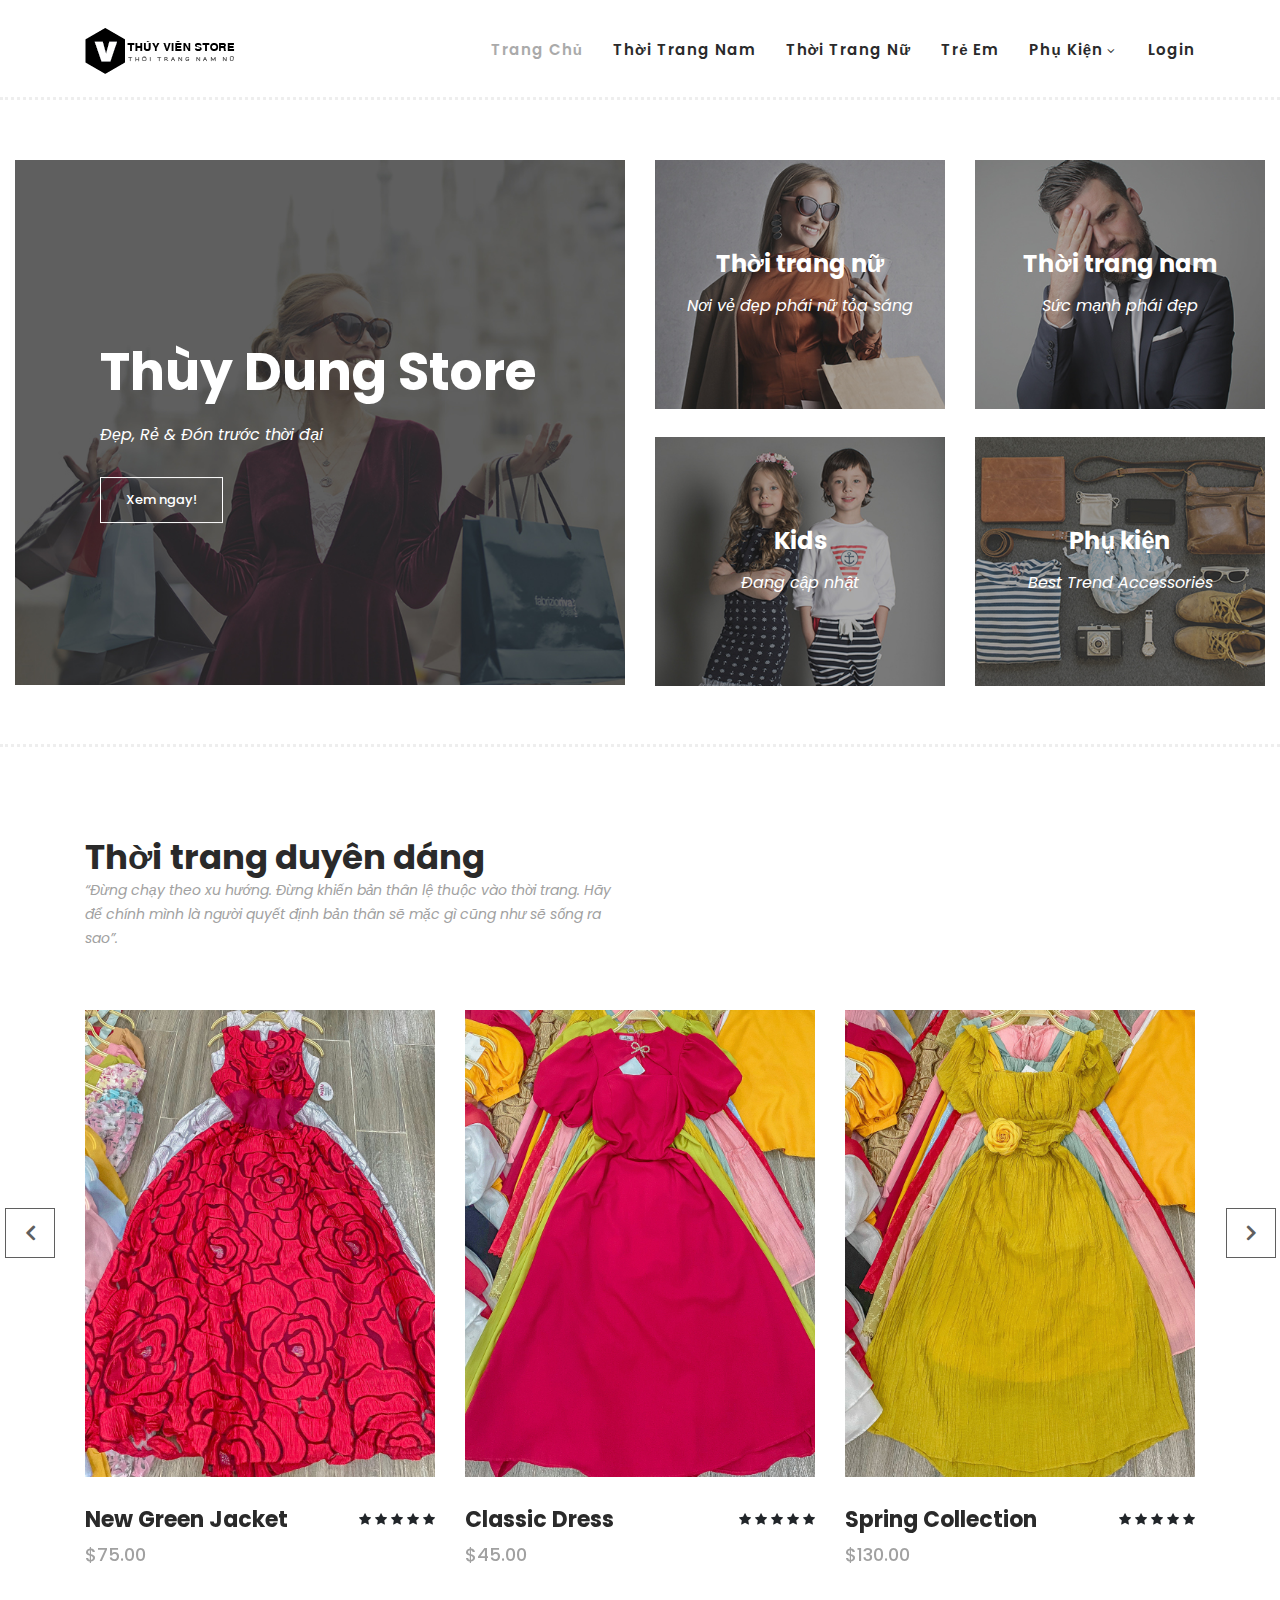
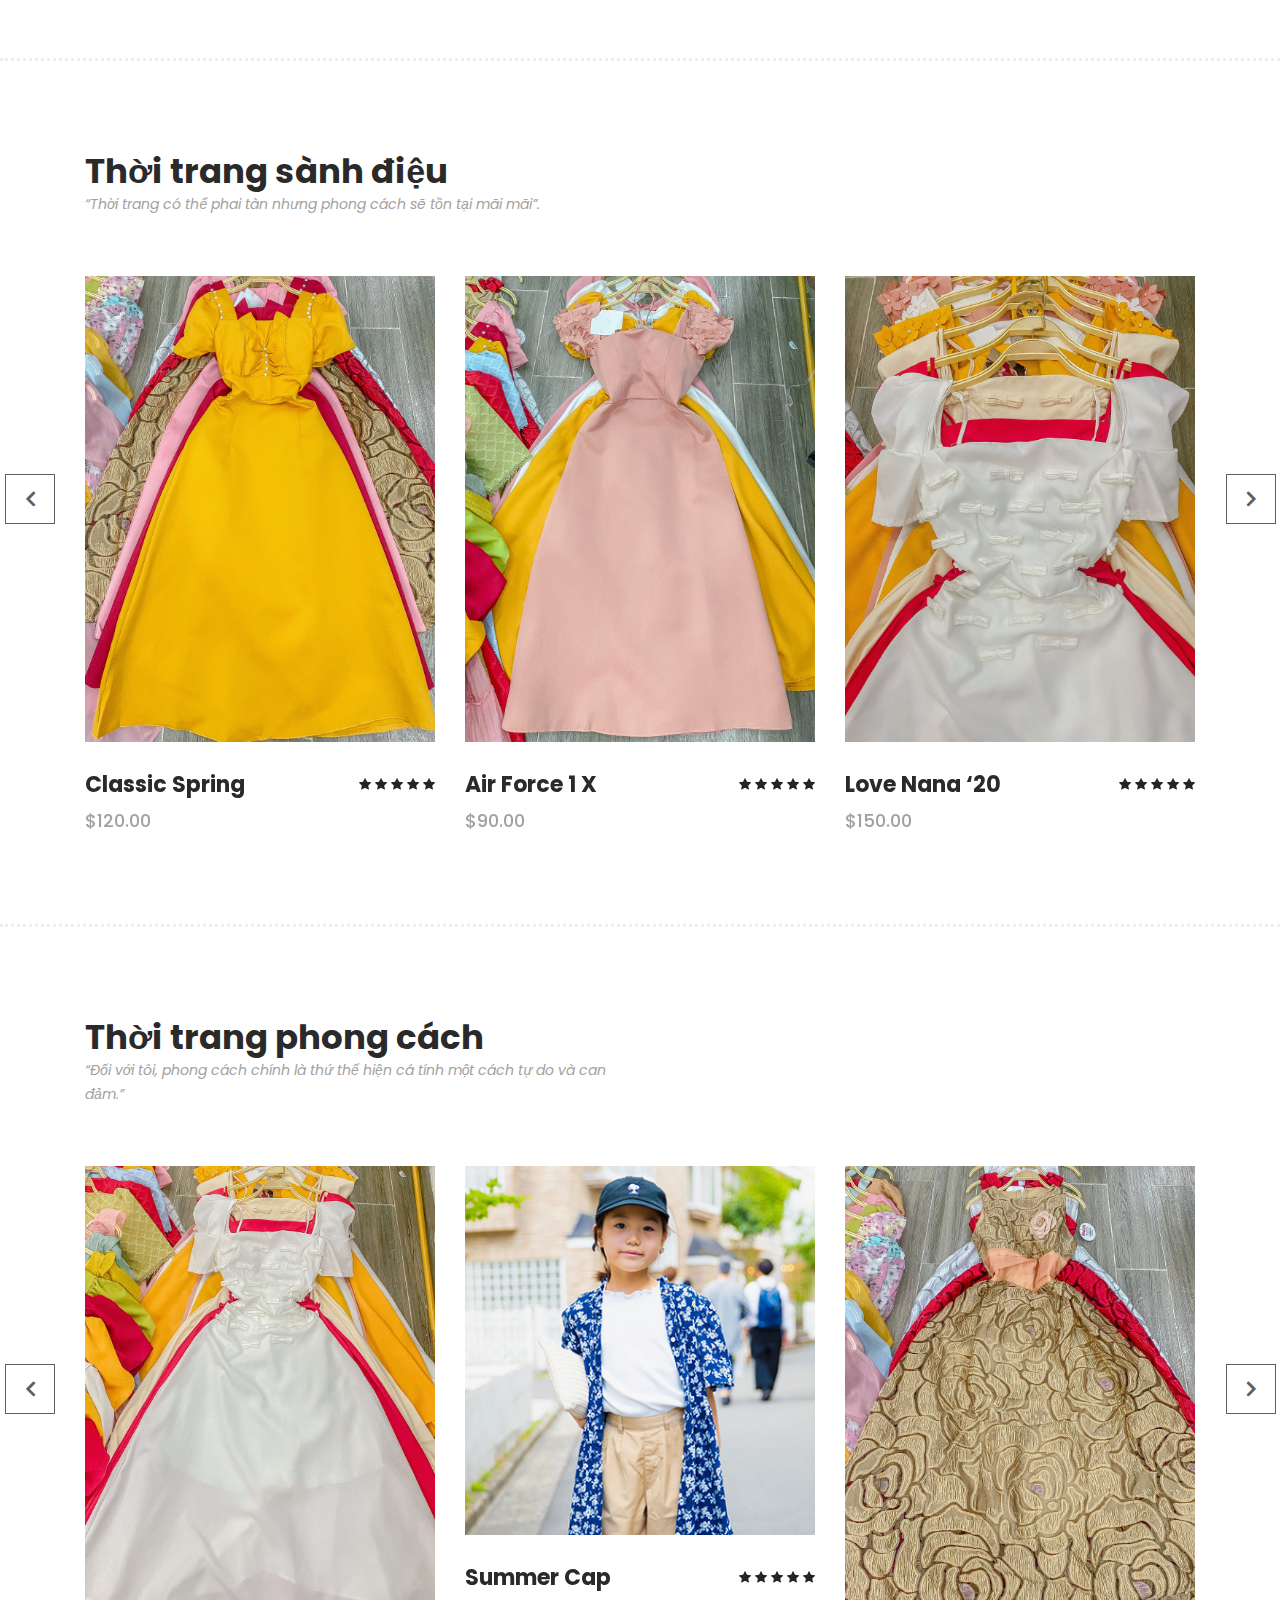
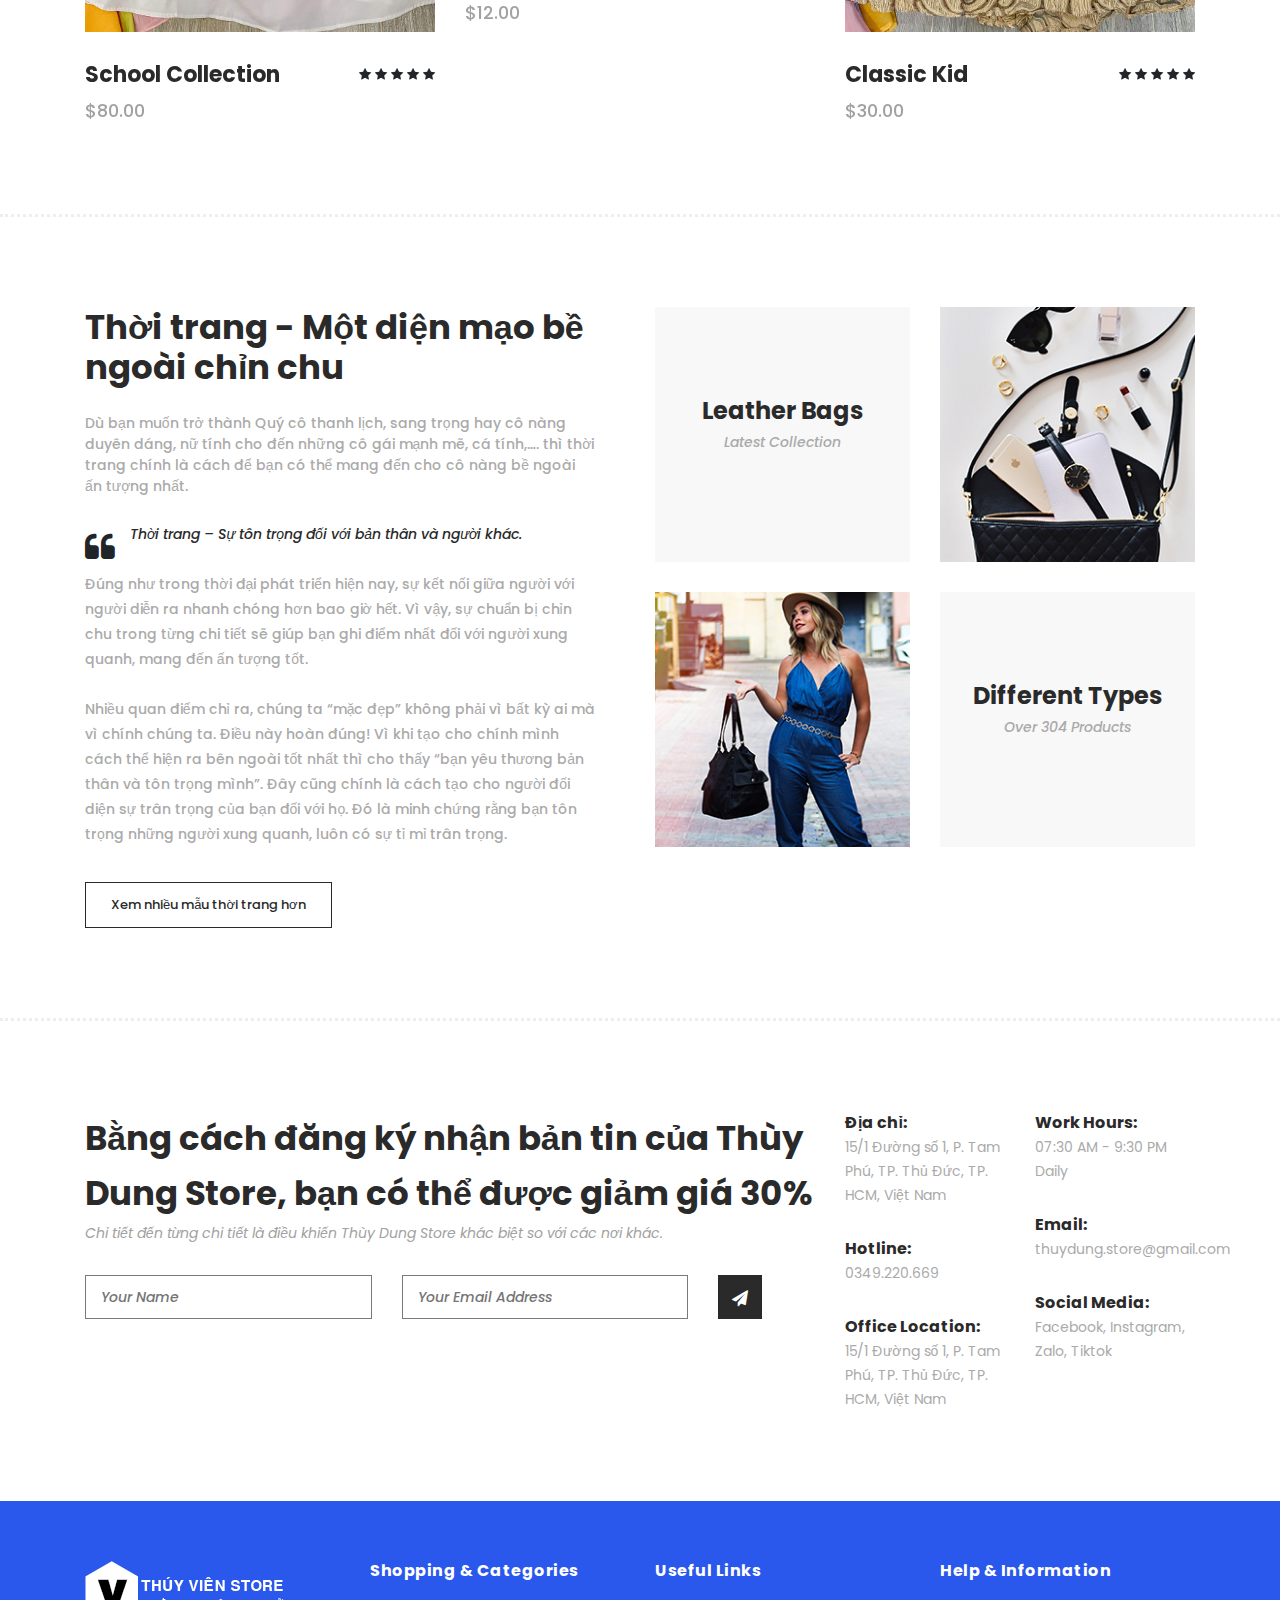
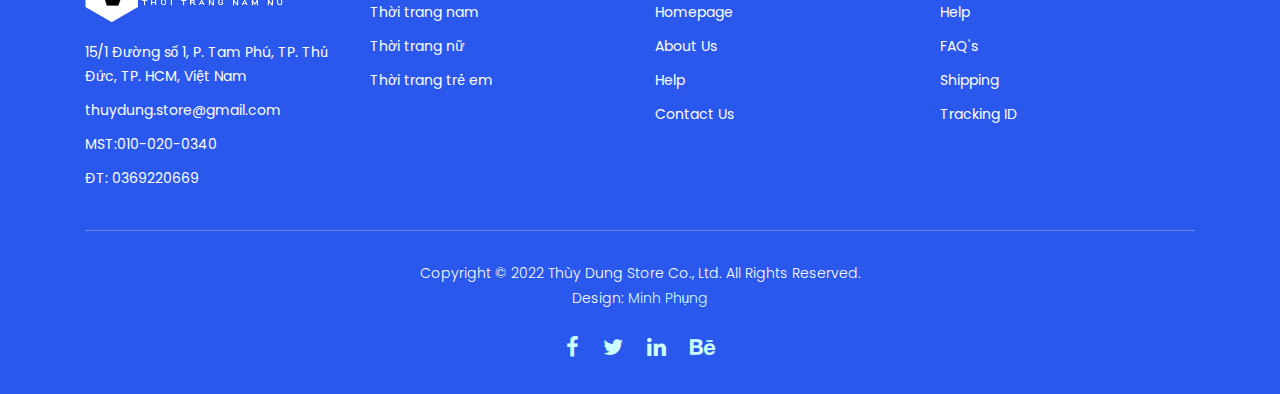
<file: index.html>
<!DOCTYPE html>
<html lang="en">

  <head>

    <meta charset="utf-8">
    <meta name="viewport" content="width=device-width, initial-scale=1, shrink-to-fit=no">
    <meta name="description" content="">
    <meta name="author" content="">
    <link href="https://fonts.googleapis.com/css?family=Poppins:100,200,300,400,500,600,700,800,900&display=swap" rel="stylesheet">

    <title>Thùy Dung Store - Thời trang Nam Nữ</title>


    <!-- Additional CSS Files -->
    <link rel="stylesheet" type="text/css" href="assets/css/bootstrap.min.css">

    <link rel="stylesheet" type="text/css" href="assets/css/font-awesome.css">

    <link rel="stylesheet" href="assets/css/templatemo-hexashop.css">

    <link rel="stylesheet" href="assets/css/owl-carousel.css">

    <link rel="stylesheet" href="assets/css/lightbox.css">
<!--

TemplateMo 571 Hexashop


-->
    </head>
    
    <body>
    
    <!-- ***** Preloader Start ***** -->
    <div id="preloader">
        <div class="jumper">
            <div></div>
            <div></div>
            <div></div>
        </div>
    </div>  
    <!-- ***** Preloader End ***** -->
    
    
    <!-- ***** Header Area Start ***** -->
    <header class="header-area header-sticky">
        <div class="container">
            <div class="row">
                <div class="col-12">
                    <nav class="main-nav">
                        <!-- ***** Logo Start ***** -->
                        <a href="index.html" class="logo">
                            <img src="assets/images/logo.png">
                        </a>
                        <!-- ***** Logo End ***** -->
                        <!-- ***** Menu Start ***** -->
                        <ul class="nav">    
                            <li class="scroll-to-section"><a href="#top" class="active">Trang chủ</a></li>
                            <li class="scroll-to-section"><a href="#men">Thời trang nam</a></li>
                            <li class="scroll-to-section"><a href="#women">Thời trang nữ</a></li>
                            <li class="scroll-to-section"><a href="#kids">Trẻ em</a></li>
                            <li class="submenu">
                                <a href="javascript:;">Phụ kiện</a>
                                <ul>
                                    <li><a href="">Túi xách</a></li>
                                    <li><a href="">Giày - dép</a></li>
                                    <li><a href="">Nón</a></li>
                                    <li><a href="">Tóc</a></li>
                                </ul>
                            </li>
                            
                            <li class="scroll-to-section"><a href="#explore">Login</a></li>
                        </ul>        
                        <a class='menu-trigger'>
                            <span>Menu</span>
                        </a>
                        <!-- ***** Menu End ***** -->
                    </nav>
                </div>
            </div>
        </div>
    </header>
    <!-- ***** Header Area End ***** -->

    <!-- ***** Main Banner Area Start ***** -->
    <div class="main-banner" id="top">
        <div class="container-fluid">
            <div class="row">
                <div class="col-lg-6">
                    <div class="left-content">
                        <div class="thumb">
                            <div class="inner-content">
                                <h4>Thùy Dung Store</h4>
                                <span>Đẹp, Rẻ &amp; Đón trước thời đại</span>
                                <div class="main-border-button">
                                    <a href="products.html">Xem ngay!</a>
                                </div>
                            </div>
                            <img src="assets/images/left-banner-image.jpg" alt="">
                        </div>
                    </div>
                </div>
                <div class="col-lg-6">
                    <div class="right-content">
                        <div class="row">
                            <div class="col-lg-6">
                                <div class="right-first-image">
                                    <div class="thumb">
                                        <div class="inner-content">
                                            <h4>Thời trang nữ</h4>
                                            <span>Nơi vẻ đẹp phái nữ tỏa sáng</span>
                                        </div>
                                        <div class="hover-content">
                                            <div class="inner">
                                                <h4>Thời trang nữ</h4>
                                                <p>Khám phá vẻ đẹp bản thân từ phong cách thời trang của bạn</p>
                                                <div class="main-border-button">
                                                    <a href="products.html">Xem nhiều mẫu hơn</a>
                                                </div>
                                            </div>
                                        </div>
                                        <img src="assets/images/baner-right-image-01.jpg">
                                    </div>
                                </div>
                            </div>
                            <div class="col-lg-6">
                                <div class="right-first-image">
                                    <div class="thumb">
                                        <div class="inner-content">
                                            <h4>Thời trang nam</h4>
                                            <span>Sức mạnh phái đẹp</span>
                                        </div>
                                        <div class="hover-content">
                                            <div class="inner">
                                                <h4>Thời trang nam</h4>
                                                <p>Tự tin tỏa sáng với phong cách của bạn</p>
                                                <div class="main-border-button">
                                                    <a href="products.html">Xem nhiều mẫu hơn</a>
                                                </div>
                                            </div>
                                        </div>
                                        <img src="assets/images/baner-right-image-02.jpg">
                                    </div>
                                </div>
                            </div>
                            <div class="col-lg-6">
                                <div class="right-first-image">
                                    <div class="thumb">
                                        <div class="inner-content">
                                            <h4>Kids</h4>
                                            <span>Đang cập nhật</span>
                                        </div>
                                        <div class="hover-content">
                                            <div class="inner">
                                                <h4>Kids</h4>
                                                <p>Lorem ipsum dolor sit amet, conservisii ctetur adipiscing elit incid.</p>
                                                <div class="main-border-button">
                                                    <a href="products.html">Xem nhiều mẫu hơn</a>
                                                </div>
                                            </div>
                                        </div>
                                        <img src="assets/images/baner-right-image-03.jpg">
                                    </div>
                                </div>
                            </div>
                            <div class="col-lg-6">
                                <div class="right-first-image">
                                    <div class="thumb">
                                        <div class="inner-content">
                                            <h4>Phụ kiện</h4>
                                            <span>Best Trend Accessories</span>
                                        </div>
                                        <div class="hover-content">
                                            <div class="inner">
                                                <h4>Accessories</h4>
                                                <p>Lorem ipsum dolor sit amet, conservisii ctetur adipiscing elit incid.</p>
                                                <div class="main-border-button">
                                                    <a href="products.html">Xem nhiều mẫu hơn</a>
                                                </div>
                                            </div>
                                        </div>
                                        <img src="assets/images/baner-right-image-04.jpg">
                                    </div>
                                </div>
                            </div>
                        </div>
                    </div>
                </div>
            </div>
        </div>
    </div>
    <!-- ***** Main Banner Area End ***** -->


<!-- ***** Women Area Starts ***** -->
<section class="section" id="women">
    <div class="container">
        <div class="row">
            <div class="col-lg-6">
                <div class="section-heading">
                    <h2>Thời trang duyên dáng</h2>
                    <span>“Đừng chạy theo xu hướng. Đừng khiến bản thân lệ thuộc vào thời trang.
                        Hãy để chính mình là người quyết định bản thân sẽ mặc gì cũng như sẽ sống ra sao”.</span>
                </div>
            </div>
        </div>
    </div>
    <div class="container">
        <div class="row">
            <div class="col-lg-12">
                <div class="women-item-carousel">
                    <div class="owl-women-item owl-carousel">
                        <div class="item">
                            <div class="thumb">
                                <div class="hover-content">
                                    <ul>
                                        <li><a href="single-product.html"><i class="fa fa-eye"></i></a></li>
                                        <li><a href="single-product.html"><i class="fa fa-star"></i></a></li>
                                        <li><a href="single-product.html"><i class="fa fa-shopping-cart"></i></a></li>
                                    </ul>
                                </div>
                                <img src="assets/images/women-01.jpg" alt="">
                            </div>
                            <div class="down-content">
                                <h4>New Green Jacket</h4>
                                <span>$75.00</span>
                                <ul class="stars">
                                    <li><i class="fa fa-star"></i></li>
                                    <li><i class="fa fa-star"></i></li>
                                    <li><i class="fa fa-star"></i></li>
                                    <li><i class="fa fa-star"></i></li>
                                    <li><i class="fa fa-star"></i></li>
                                </ul>
                            </div>
                        </div>
                        <div class="item">
                            <div class="thumb">
                                <div class="hover-content">
                                    <ul>
                                        <li><a href="single-product.html"><i class="fa fa-eye"></i></a></li>
                                        <li><a href="single-product.html"><i class="fa fa-star"></i></a></li>
                                        <li><a href="single-product.html"><i class="fa fa-shopping-cart"></i></a></li>
                                    </ul>
                                </div>
                                <img src="assets/images/women-02.jpg" alt="">
                            </div>
                            <div class="down-content">
                                <h4>Classic Dress</h4>
                                <span>$45.00</span>
                                <ul class="stars">
                                    <li><i class="fa fa-star"></i></li>
                                    <li><i class="fa fa-star"></i></li>
                                    <li><i class="fa fa-star"></i></li>
                                    <li><i class="fa fa-star"></i></li>
                                    <li><i class="fa fa-star"></i></li>
                                </ul>
                            </div>
                        </div>
                        <div class="item">
                            <div class="thumb">
                                <div class="hover-content">
                                    <ul>
                                        <li><a href="single-product.html"><i class="fa fa-eye"></i></a></li>
                                        <li><a href="single-product.html"><i class="fa fa-star"></i></a></li>
                                        <li><a href="single-product.html"><i class="fa fa-shopping-cart"></i></a></li>
                                    </ul>
                                </div>
                                <img src="assets/images/women-03.jpg" alt="">
                            </div>
                            <div class="down-content">
                                <h4>Spring Collection</h4>
                                <span>$130.00</span>
                                <ul class="stars">
                                    <li><i class="fa fa-star"></i></li>
                                    <li><i class="fa fa-star"></i></li>
                                    <li><i class="fa fa-star"></i></li>
                                    <li><i class="fa fa-star"></i></li>
                                    <li><i class="fa fa-star"></i></li>
                                </ul>
                            </div>
                        </div>
                        <div class="item">
                            <div class="thumb">
                                <div class="hover-content">
                                    <ul>
                                        <li><a href="single-product.html"><i class="fa fa-eye"></i></a></li>
                                        <li><a href="single-product.html"><i class="fa fa-star"></i></a></li>
                                        <li><a href="single-product.html"><i class="fa fa-shopping-cart"></i></a></li>
                                    </ul>
                                </div>
                                <img src="assets/images/women-07.jpg" alt="">
                            </div>
                            <div class="down-content">
                                <h4>Classic Spring</h4>
                                <span>$120.00</span>
                                <ul class="stars">
                                    <li><i class="fa fa-star"></i></li>
                                    <li><i class="fa fa-star"></i></li>
                                    <li><i class="fa fa-star"></i></li>
                                    <li><i class="fa fa-star"></i></li>
                                    <li><i class="fa fa-star"></i></li>
                                </ul>
                            </div>
                        </div>
                    </div>
                </div>
            </div>
        </div>
    </div>
</section>
<!-- ***** Women Area Ends ***** -->

<!-- ***** Men Area Starts ***** -->
    <section class="section" id="men">
        <div class="container">
            <div class="row">
                <div class="col-lg-6">
                    <div class="section-heading">
                        <h2>Thời trang sành điệu</h2>
                        <span>“Thời trang có thể phai tàn nhưng phong cách sẽ tồn tại mãi mãi”.</span>
                    </div>
                </div>
            </div>
        </div>
        <div class="container">
            <div class="row">
                <div class="col-lg-12">
                    <div class="men-item-carousel">
                        <div class="owl-men-item owl-carousel">
                            <div class="item">
                                <div class="thumb">
                                    <div class="hover-content">
                                        <ul>
                                            <li><a href="single-product.html"><i class="fa fa-eye"></i></a></li>
                                            <li><a href="single-product.html"><i class="fa fa-star"></i></a></li>
                                            <li><a href="single-product.html"><i class="fa fa-shopping-cart"></i></a></li>
                                        </ul>
                                    </div>
                                    <img src="assets/images/men-01.jpg" alt="">
                                </div>
                                <div class="down-content">
                                    <h4>Classic Spring</h4>
                                    <span>$120.00</span>
                                    <ul class="stars">
                                        <li><i class="fa fa-star"></i></li>
                                        <li><i class="fa fa-star"></i></li>
                                        <li><i class="fa fa-star"></i></li>
                                        <li><i class="fa fa-star"></i></li>
                                        <li><i class="fa fa-star"></i></li>
                                    </ul>
                                </div>
                            </div>
                            <div class="item">
                                <div class="thumb">
                                    <div class="hover-content">
                                        <ul>
                                            <li><a href="single-product.html"><i class="fa fa-eye"></i></a></li>
                                            <li><a href="single-product.html"><i class="fa fa-star"></i></a></li>
                                            <li><a href="single-product.html"><i class="fa fa-shopping-cart"></i></a></li>
                                        </ul>
                                    </div>
                                    <img src="assets/images/men-02.jpg" alt="">
                                </div>
                                <div class="down-content">
                                    <h4>Air Force 1 X</h4>
                                    <span>$90.00</span>
                                    <ul class="stars">
                                        <li><i class="fa fa-star"></i></li>
                                        <li><i class="fa fa-star"></i></li>
                                        <li><i class="fa fa-star"></i></li>
                                        <li><i class="fa fa-star"></i></li>
                                        <li><i class="fa fa-star"></i></li>
                                    </ul>
                                </div>
                            </div>
                            <div class="item">
                                <div class="thumb">
                                    <div class="hover-content">
                                        <ul>
                                            <li><a href="single-product.html"><i class="fa fa-eye"></i></a></li>
                                            <li><a href="single-product.html"><i class="fa fa-star"></i></a></li>
                                            <li><a href="single-product.html"><i class="fa fa-shopping-cart"></i></a></li>
                                        </ul>
                                    </div>
                                    <img src="assets/images/men-03.jpg" alt="">
                                </div>
                                <div class="down-content">
                                    <h4>Love Nana ‘20</h4>
                                    <span>$150.00</span>
                                    <ul class="stars">
                                        <li><i class="fa fa-star"></i></li>
                                        <li><i class="fa fa-star"></i></li>
                                        <li><i class="fa fa-star"></i></li>
                                        <li><i class="fa fa-star"></i></li>
                                        <li><i class="fa fa-star"></i></li>
                                    </ul>
                                </div>
                            </div>
                            <div class="item">
                                <div class="thumb">
                                    <div class="hover-content">
                                        <ul>
                                            <li><a href="single-product.html"><i class="fa fa-eye"></i></a></li>
                                            <li><a href="single-product.html"><i class="fa fa-star"></i></a></li>
                                            <li><a href="single-product.html"><i class="fa fa-shopping-cart"></i></a></li>
                                        </ul>
                                    </div>
                                    <img src="assets/images/men-01.jpg" alt="">
                                </div>
                                <div class="down-content">
                                    <h4>Classic Spring</h4>
                                    <span>$120.00</span>
                                    <ul class="stars">
                                        <li><i class="fa fa-star"></i></li>
                                        <li><i class="fa fa-star"></i></li>
                                        <li><i class="fa fa-star"></i></li>
                                        <li><i class="fa fa-star"></i></li>
                                        <li><i class="fa fa-star"></i></li>
                                    </ul>
                                </div>
                            </div>
                        </div>
                    </div>
                </div>
            </div>
        </div>
    </section>
    <!-- ***** Men Area Ends ***** -->

    

    <!-- ***** Kids Area Starts ***** -->
    <section class="section" id="kids">
        <div class="container">
            <div class="row">
                <div class="col-lg-6">
                    <div class="section-heading">
                        <h2>Thời trang phong cách</h2>
                        <span>“Đối với tôi, phong cách chính là thứ thể hiện cá tính một cách tự do và can đảm.”</span>
                    </div>
                </div>
            </div>
        </div>
        <div class="container">
            <div class="row">
                <div class="col-lg-12">
                    <div class="kid-item-carousel">
                        <div class="owl-kid-item owl-carousel">
                            <div class="item">
                                <div class="thumb">
                                    <div class="hover-content">
                                        <ul>
                                            <li><a href="single-product.html"><i class="fa fa-eye"></i></a></li>
                                            <li><a href="single-product.html"><i class="fa fa-star"></i></a></li>
                                            <li><a href="single-product.html"><i class="fa fa-shopping-cart"></i></a></li>
                                        </ul>
                                    </div>
                                    <img src="assets/images/kid-01.jpg" alt="">
                                </div>
                                <div class="down-content">
                                    <h4>School Collection</h4>
                                    <span>$80.00</span>
                                    <ul class="stars">
                                        <li><i class="fa fa-star"></i></li>
                                        <li><i class="fa fa-star"></i></li>
                                        <li><i class="fa fa-star"></i></li>
                                        <li><i class="fa fa-star"></i></li>
                                        <li><i class="fa fa-star"></i></li>
                                    </ul>
                                </div>
                            </div>
                            <div class="item">
                                <div class="thumb">
                                    <div class="hover-content">
                                        <ul>
                                            <li><a href="single-product.html"><i class="fa fa-eye"></i></a></li>
                                            <li><a href="single-product.html"><i class="fa fa-star"></i></a></li>
                                            <li><a href="single-product.html"><i class="fa fa-shopping-cart"></i></a></li>
                                        </ul>
                                    </div>
                                    <img src="assets/images/kid-02.jpg" alt="">
                                </div>
                                <div class="down-content">
                                    <h4>Summer Cap</h4>
                                    <span>$12.00</span>
                                    <ul class="stars">
                                        <li><i class="fa fa-star"></i></li>
                                        <li><i class="fa fa-star"></i></li>
                                        <li><i class="fa fa-star"></i></li>
                                        <li><i class="fa fa-star"></i></li>
                                        <li><i class="fa fa-star"></i></li>
                                    </ul>
                                </div>
                            </div>
                            <div class="item">
                                <div class="thumb">
                                    <div class="hover-content">
                                        <ul>
                                            <li><a href="single-product.html"><i class="fa fa-eye"></i></a></li>
                                            <li><a href="single-product.html"><i class="fa fa-star"></i></a></li>
                                            <li><a href="single-product.html"><i class="fa fa-shopping-cart"></i></a></li>
                                        </ul>
                                    </div>
                                    <img src="assets/images/kid-03.jpg" alt="">
                                </div>
                                <div class="down-content">
                                    <h4>Classic Kid</h4>
                                    <span>$30.00</span>
                                    <ul class="stars">
                                        <li><i class="fa fa-star"></i></li>
                                        <li><i class="fa fa-star"></i></li>
                                        <li><i class="fa fa-star"></i></li>
                                        <li><i class="fa fa-star"></i></li>
                                        <li><i class="fa fa-star"></i></li>
                                    </ul>
                                </div>
                            </div>
                            <div class="item">
                                <div class="thumb">
                                    <div class="hover-content">
                                        <ul>
                                            <li><a href="single-product.html"><i class="fa fa-eye"></i></a></li>
                                            <li><a href="single-product.html"><i class="fa fa-star"></i></a></li>
                                            <li><a href="single-product.html"><i class="fa fa-shopping-cart"></i></a></li>
                                        </ul>
                                    </div>
                                    <img src="assets/images/kid-01.jpg" alt="">
                                </div>
                                <div class="down-content">
                                    <h4>Classic Spring</h4>
                                    <span>$120.00</span>
                                    <ul class="stars">
                                        <li><i class="fa fa-star"></i></li>
                                        <li><i class="fa fa-star"></i></li>
                                        <li><i class="fa fa-star"></i></li>
                                        <li><i class="fa fa-star"></i></li>
                                        <li><i class="fa fa-star"></i></li>
                                    </ul>
                                </div>
                            </div>
                        </div>
                    </div>
                </div>
            </div>
        </div>
    </section>
    <!-- ***** Kids Area Ends ***** -->

    <!-- ***** Explore Area Starts ***** -->
    <section class="section" id="explore">
        <div class="container">
            <div class="row">
                <div class="col-lg-6">
                    <div class="left-content">
                        <h2>Thời trang - Một diện mạo bề ngoài chỉn chu</h2>
                        <span>Dù bạn muốn trở thành Quý cô thanh lịch, sang trọng hay cô nàng duyên dáng, nữ tính cho đến những cô gái mạnh mẽ, cá tính,…. thì thời trang chính là cách để bạn có thể mang đến cho cô nàng bề ngoài ấn tượng nhất.</span>
                        <div class="quote">
                            <i class="fa fa-quote-left"></i><p>Thời trang – Sự tôn trọng đối với bản thân và người khác.</p>
                        </div>
                        <p>Đúng như trong thời đại phát triển hiện nay, sự kết nối giữa người với người diễn ra nhanh chóng hơn bao giờ hết. Vì vậy, sự chuẩn bị chỉn chu trong từng chi tiết sẽ giúp bạn ghi điểm nhất đối với người xung quanh, mang đến ấn tượng tốt.</p>
                        <p>Nhiều quan điểm chỉ ra, chúng ta “mặc đẹp” không phải vì bất kỳ ai mà vì chính chúng ta. Điều này hoàn đúng! Vì khi tạo cho chính mình cách thể hiện ra bên ngoài tốt nhất thì cho thấy “bạn yêu thương bản thân và tôn trọng mình”. Đây cũng chính là cách tạo cho người đối diện sự trân trọng của bạn đối với họ. Đó là minh chứng rằng bạn tôn trọng những người xung quanh, luôn có sự tỉ mỉ trân trọng.</p>
                        <div class="main-border-button">
                            <a href="products.html">Xem nhiều mẫu thời trang hơn</a>
                        </div>
                    </div>
                </div>
                <div class="col-lg-6">
                    <div class="right-content">
                        <div class="row">
                            <div class="col-lg-6">
                                <div class="leather">
                                    <h4>Leather Bags</h4>
                                    <span>Latest Collection</span>
                                </div>
                            </div>
                            <div class="col-lg-6">
                                <div class="first-image">
                                    <img src="assets/images/explore-image-01.jpg" alt="">
                                </div>
                            </div>
                            <div class="col-lg-6">
                                <div class="second-image">
                                    <img src="assets/images/explore-image-02.jpg" alt="">
                                </div>
                            </div>
                            <div class="col-lg-6">
                                <div class="types">
                                    <h4>Different Types</h4>
                                    <span>Over 304 Products</span>
                                </div>
                            </div>
                        </div>
                    </div>
                </div>
            </div>
        </div>
    </section>
    <!-- ***** Explore Area Ends ***** -->

   
    <!-- ***** Subscribe Area Starts ***** -->
    <div class="subscribe">
        <div class="container">
            <div class="row">
                <div class="col-lg-8">
                    <div class="section-heading">
                        <h2>Bằng cách đăng ký nhận bản tin của Thùy Dung Store, bạn có thể được giảm giá 30%</h2>
                        <span>Chi tiết đến từng chi tiết là điều khiến Thùy Dung Store khác biệt so với các nơi khác.</span>
                    </div>
                    <form id="subscribe" action="" method="get">
                        <div class="row">
                          <div class="col-lg-5">
                            <fieldset>
                              <input name="name" type="text" id="name" placeholder="Your Name" required="">
                            </fieldset>
                          </div>
                          <div class="col-lg-5">
                            <fieldset>
                              <input name="email" type="text" id="email" pattern="[^ @]*@[^ @]*" placeholder="Your Email Address" required="">
                            </fieldset>
                          </div>
                          <div class="col-lg-2">
                            <fieldset>
                              <button type="submit" id="form-submit" class="main-dark-button"><i class="fa fa-paper-plane"></i></button>
                            </fieldset>
                          </div>
                        </div>
                    </form>
                </div>
                <div class="col-lg-4">
                    <div class="row">
                        <div class="col-6">
                            <ul>
                                <li>Địa chỉ:<br><span>15/1 Đường số 1, P. Tam Phú, TP. Thủ Đức, TP. HCM, Việt Nam</span></li>
                                <li>Hotline:<br><span>0349.220.669</span></li>
                                <li>Office Location:<br><span>15/1 Đường số 1, P. Tam Phú, TP. Thủ Đức, TP. HCM, Việt Nam</span></li>
                            </ul>
                        </div>
                        <div class="col-6">
                            <ul>
                                <li>Work Hours:<br><span>07:30 AM - 9:30 PM Daily</span></li>
                                <li>Email:<br><span>thuydung.store@gmail.com</span></li>
                                <li>Social Media:<br><span><a href="#">Facebook</a>, <a href="#">Instagram</a>, <a href="#">Zalo</a>, <a href="#">Tiktok</a></span></li>
                            </ul>
                        </div>
                    </div>
                </div>
            </div>
        </div>
    </div>
    <!-- ***** Subscribe Area Ends ***** -->
    
    <!-- ***** Footer Start ***** -->
    <footer>
        <div class="container">
            <div class="row">
                <div class="col-lg-3">
                    <div class="first-item">
                        <div class="logo">
                            <img src="assets/images/white-logo.png" alt="hexashop ecommerce templatemo">
                        </div>
                        <ul>
                            <li><a href="#">15/1 Đường số 1, P. Tam Phú, TP. Thủ Đức, TP. HCM, Việt Nam </a></li>
                            <li><a href="#">thuydung.store@gmail.com</a></li>
                            <li><a href="#">MST:010-020-0340</a></li>
                            <li><a href="#">ĐT: 0369220669</a></li>
                        </ul>
                    </div>
                </div>
                <div class="col-lg-3">
                    <h4>Shopping &amp; Categories</h4>
                    <ul>
                        <li><a href="#">Thời trang nam</a></li>
                        <li><a href="#">Thời trang nữ</a></li>
                        <li><a href="#">Thời trang trẻ em</a></li>
                    </ul>
                </div>
                <div class="col-lg-3">
                    <h4>Useful Links</h4>
                    <ul>
                        <li><a href="#">Homepage</a></li>
                        <li><a href="#">About Us</a></li>
                        <li><a href="#">Help</a></li>
                        <li><a href="#">Contact Us</a></li>
                    </ul>
                </div>
                <div class="col-lg-3">
                    <h4>Help &amp; Information</h4>
                    <ul>
                        <li><a href="#">Help</a></li>
                        <li><a href="#">FAQ's</a></li>
                        <li><a href="#">Shipping</a></li>
                        <li><a href="#">Tracking ID</a></li>
                    </ul>
                </div>
                <div class="col-lg-12">
                    <div class="under-footer">
                        <p>Copyright © 2022 Thùy Dung Store Co., Ltd. All Rights Reserved. 
                        
                        <br>Design: <a href="https://thuydungstore.com" target="_parent" title="free css templates">Minh Phụng</a></p>
                        <ul>
                            <li><a href="#"><i class="fa fa-facebook"></i></a></li>
                            <li><a href="#"><i class="fa fa-twitter"></i></a></li>
                            <li><a href="#"><i class="fa fa-linkedin"></i></a></li>
                            <li><a href="#"><i class="fa fa-behance"></i></a></li>
                        </ul>
                    </div>
                </div>
            </div>
        </div>
    </footer>
    

    <!-- jQuery -->
    <script src="assets/js/jquery-2.1.0.min.js"></script>

    <!-- Bootstrap -->
    <script src="assets/js/popper.js"></script>
    <script src="assets/js/bootstrap.min.js"></script>

    <!-- Plugins -->
    <script src="assets/js/owl-carousel.js"></script>
    <script src="assets/js/accordions.js"></script>
    <script src="assets/js/datepicker.js"></script>
    <script src="assets/js/scrollreveal.min.js"></script>
    <script src="assets/js/waypoints.min.js"></script>
    <script src="assets/js/jquery.counterup.min.js"></script>
    <script src="assets/js/imgfix.min.js"></script> 
    <script src="assets/js/slick.js"></script> 
    <script src="assets/js/lightbox.js"></script> 
    <script src="assets/js/isotope.js"></script> 
    
    <!-- Global Init -->
    <script src="assets/js/custom.js"></script>

    <script>

        $(function() {
            var selectedClass = "";
            $("p").click(function(){
            selectedClass = $(this).attr("data-rel");
            $("#portfolio").fadeTo(50, 0.1);
                $("#portfolio div").not("."+selectedClass).fadeOut();
            setTimeout(function() {
              $("."+selectedClass).fadeIn();
              $("#portfolio").fadeTo(50, 1);
            }, 500);
                
            });
        });

    </script>

  </body>
</html>
</file>
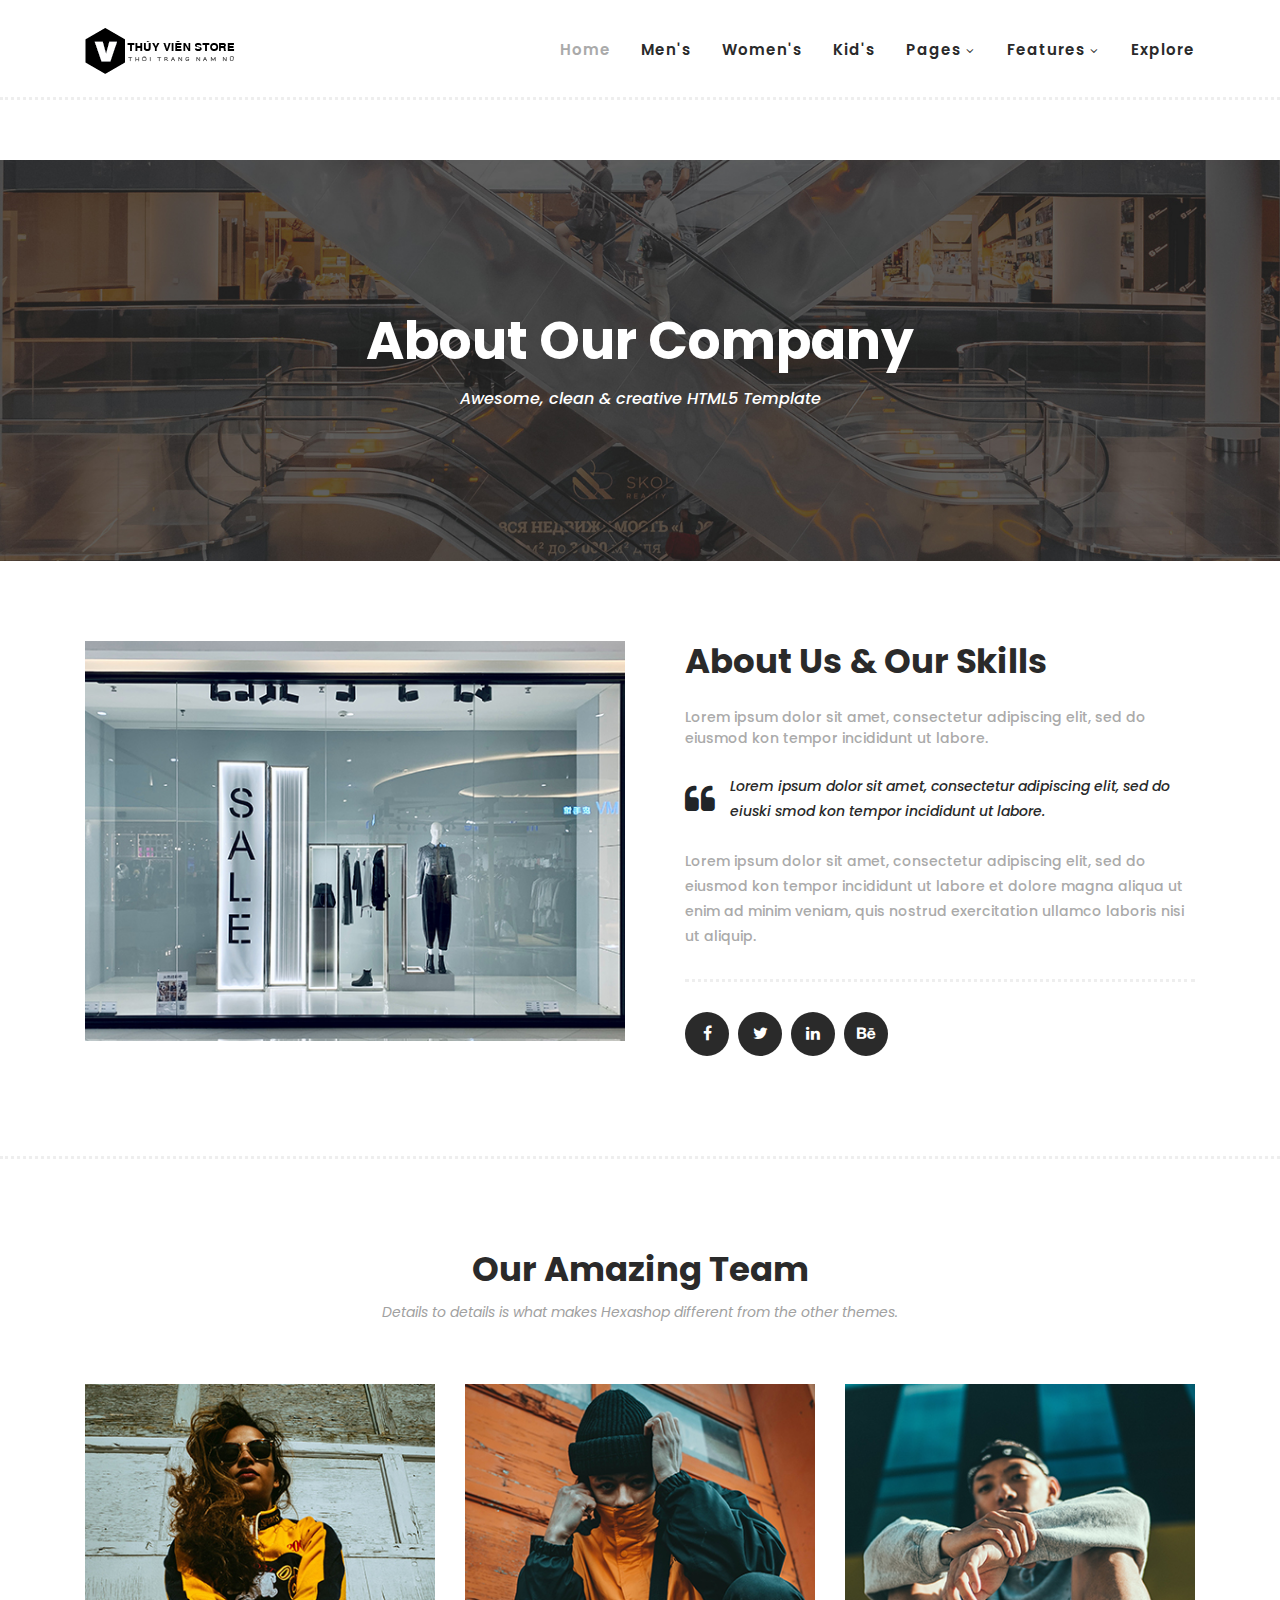
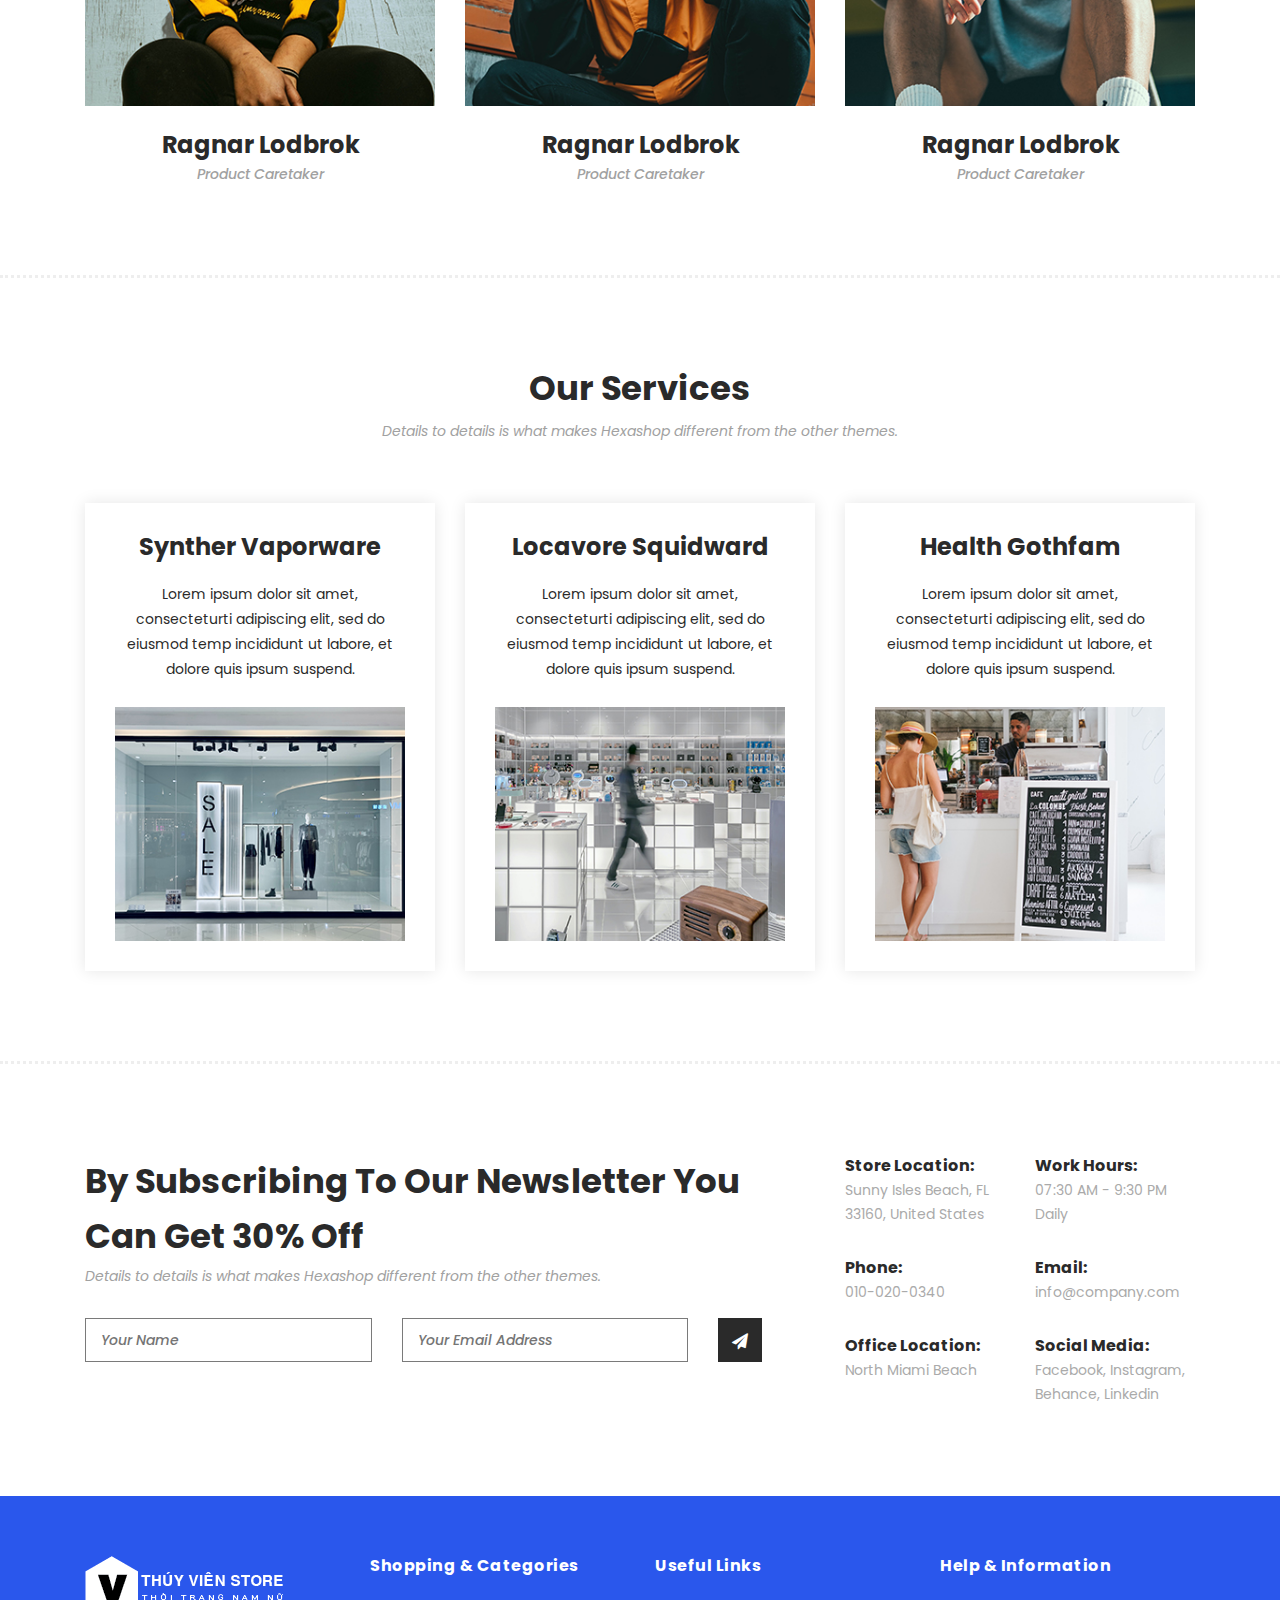
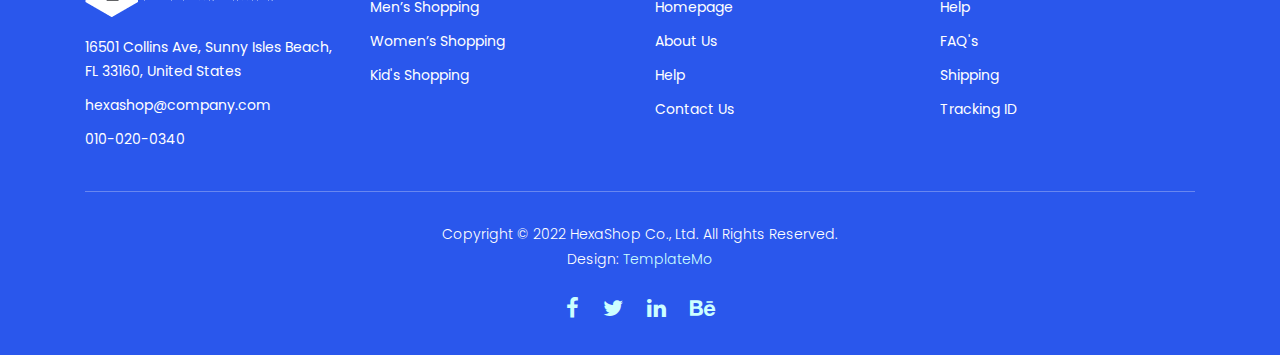
<file: about.html>
<!DOCTYPE html>
<html lang="en">

  <head>

    <meta charset="utf-8">
    <meta name="viewport" content="width=device-width, initial-scale=1, shrink-to-fit=no">
    <meta name="description" content="">
    <meta name="author" content="">
    <link href="https://fonts.googleapis.com/css?family=Poppins:100,200,300,400,500,600,700,800,900&display=swap" rel="stylesheet">

    <title>Hexashop - About Page</title>


    <!-- Additional CSS Files -->
    <link rel="stylesheet" type="text/css" href="assets/css/bootstrap.min.css">

    <link rel="stylesheet" type="text/css" href="assets/css/font-awesome.css">

    <link rel="stylesheet" href="assets/css/templatemo-hexashop.css">

    <link rel="stylesheet" href="assets/css/owl-carousel.css">

    <link rel="stylesheet" href="assets/css/lightbox.css">
<!--

TemplateMo 571 Hexashop

https://templatemo.com/tm-571-hexashop

-->
    </head>
    
    <body>
    
    <!-- ***** Preloader Start ***** -->
    <div id="preloader">
        <div class="jumper">
            <div></div>
            <div></div>
            <div></div>
        </div>
    </div>  
    <!-- ***** Preloader End ***** -->
    
    
    <!-- ***** Header Area Start ***** -->
    <header class="header-area header-sticky">
        <div class="container">
            <div class="row">
                <div class="col-12">
                    <nav class="main-nav">
                        <!-- ***** Logo Start ***** -->
                        <a href="index.html" class="logo">
                            <img src="assets/images/logo.png">
                        </a>
                        <!-- ***** Logo End ***** -->
                        <!-- ***** Menu Start ***** -->
                        <ul class="nav">
                            <li class="scroll-to-section"><a href="index.html" class="active">Home</a></li>
                            <li class="scroll-to-section"><a href="index.html">Men's</a></li>
                            <li class="scroll-to-section"><a href="index.html">Women's</a></li>
                            <li class="scroll-to-section"><a href="index.html">Kid's</a></li>
                            <li class="submenu">
                                <a href="javascript:;">Pages</a>
                                <ul>
                                    <li><a href="about.html">About Us</a></li>
                                    <li><a href="products.html">Products</a></li>
                                    <li><a href="single-product.html">Single Product</a></li>
                                    <li><a href="contact.html">Contact Us</a></li>
                                </ul>
                            </li>
                            <li class="submenu">
                                <a href="javascript:;">Features</a>
                                <ul>
                                    <li><a href="#">Features Page 1</a></li>
                                    <li><a href="#">Features Page 2</a></li>
                                    <li><a href="#">Features Page 3</a></li>
                                    <li><a rel="nofollow" href="https://templatemo.com/page/4" target="_blank">Template Page 4</a></li>
                                </ul>
                            </li>
                            <li class="scroll-to-section"><a href="index.html">Explore</a></li>
                        </ul>        
                        <a class='menu-trigger'>
                            <span>Menu</span>
                        </a>
                        <!-- ***** Menu End ***** -->
                    </nav>
                </div>
            </div>
        </div>
    </header>
    <!-- ***** Header Area End ***** -->

    <!-- ***** Main Banner Area Start ***** -->
    <div class="page-heading about-page-heading" id="top">
        <div class="container">
            <div class="row">
                <div class="col-lg-12">
                    <div class="inner-content">
                        <h2>About Our Company</h2>
                        <span>Awesome, clean &amp; creative HTML5 Template</span>
                    </div>
                </div>
            </div>
        </div>
    </div>
    <!-- ***** Main Banner Area End ***** -->

    <!-- ***** About Area Starts ***** -->
    <div class="about-us">
        <div class="container">
            <div class="row">
                <div class="col-lg-6">
                    <div class="left-image">
                        <img src="assets/images/about-left-image.jpg" alt="">
                    </div>
                </div>
                <div class="col-lg-6">
                    <div class="right-content">
                        <h4>About Us &amp; Our Skills</h4>
                        <span>Lorem ipsum dolor sit amet, consectetur adipiscing elit, sed do eiusmod kon tempor incididunt ut labore.</span>
                        <div class="quote">
                            <i class="fa fa-quote-left"></i><p>Lorem ipsum dolor sit amet, consectetur adipiscing elit, sed do eiuski smod kon tempor incididunt ut labore.</p>
                        </div>
                        <p>Lorem ipsum dolor sit amet, consectetur adipiscing elit, sed do eiusmod kon tempor incididunt ut labore et dolore magna aliqua ut enim ad minim veniam, quis nostrud exercitation ullamco laboris nisi ut aliquip.</p>
                        <ul>
                            <li><a href="#"><i class="fa fa-facebook"></i></a></li>
                            <li><a href="#"><i class="fa fa-twitter"></i></a></li>
                            <li><a href="#"><i class="fa fa-linkedin"></i></a></li>
                            <li><a href="#"><i class="fa fa-behance"></i></a></li>
                        </ul>
                    </div>
                </div>
            </div>
        </div>
    </div>
    <!-- ***** About Area Ends ***** -->

    <!-- ***** Our Team Area Starts ***** -->
    <section class="our-team">
        <div class="container">
            <div class="row">
                <div class="col-lg-12">
                    <div class="section-heading">
                        <h2>Our Amazing Team</h2>
                        <span>Details to details is what makes Hexashop different from the other themes.</span>
                    </div>
                </div>
                <div class="col-lg-4">
                    <div class="team-item">
                        <div class="thumb">
                            <div class="hover-effect">
                                <div class="inner-content">
                                    <ul>
                                        <li><a href="#"><i class="fa fa-facebook"></i></a></li>
                                        <li><a href="#"><i class="fa fa-twitter"></i></a></li>
                                        <li><a href="#"><i class="fa fa-linkedin"></i></a></li>
                                        <li><a href="#"><i class="fa fa-behance"></i></a></li>
                                    </ul>
                                </div>
                            </div>
                            <img src="assets/images/team-member-01.jpg">
                        </div>
                        <div class="down-content">
                            <h4>Ragnar Lodbrok</h4>
                            <span>Product Caretaker</span>
                        </div>
                    </div>
                </div>
                <div class="col-lg-4">
                    <div class="team-item">
                        <div class="thumb">
                            <div class="hover-effect">
                                <div class="inner-content">
                                    <ul>
                                        <li><a href="#"><i class="fa fa-facebook"></i></a></li>
                                        <li><a href="#"><i class="fa fa-twitter"></i></a></li>
                                        <li><a href="#"><i class="fa fa-linkedin"></i></a></li>
                                        <li><a href="#"><i class="fa fa-behance"></i></a></li>
                                    </ul>
                                </div>
                            </div>
                            <img src="assets/images/team-member-02.jpg">
                        </div>
                        <div class="down-content">
                            <h4>Ragnar Lodbrok</h4>
                            <span>Product Caretaker</span>
                        </div>
                    </div>
                </div>
                <div class="col-lg-4">
                    <div class="team-item">
                        <div class="thumb">
                            <div class="hover-effect">
                                <div class="inner-content">
                                    <ul>
                                        <li><a href="#"><i class="fa fa-facebook"></i></a></li>
                                        <li><a href="#"><i class="fa fa-twitter"></i></a></li>
                                        <li><a href="#"><i class="fa fa-linkedin"></i></a></li>
                                        <li><a href="#"><i class="fa fa-behance"></i></a></li>
                                    </ul>
                                </div>
                            </div>
                            <img src="assets/images/team-member-03.jpg">
                        </div>
                        <div class="down-content">
                            <h4>Ragnar Lodbrok</h4>
                            <span>Product Caretaker</span>
                        </div>
                    </div>
                </div>
            </div>
        </div>
    </section>
    <!-- ***** Our Team Area Ends ***** -->

    <!-- ***** Services Area Starts ***** -->
    <section class="our-services">
        <div class="container">
            <div class="row">
                <div class="col-lg-12">
                    <div class="section-heading">
                        <h2>Our Services</h2>
                        <span>Details to details is what makes Hexashop different from the other themes.</span>
                    </div>
                </div>
                <div class="col-lg-4">
                    <div class="service-item">
                        <h4>Synther Vaporware</h4>
                        <p>Lorem ipsum dolor sit amet, consecteturti adipiscing elit, sed do eiusmod temp incididunt ut labore, et dolore quis ipsum suspend.</p>
                        <img src="assets/images/service-01.jpg" alt="">
                    </div>
                </div>
                <div class="col-lg-4">
                    <div class="service-item">
                        <h4>Locavore Squidward</h4>
                        <p>Lorem ipsum dolor sit amet, consecteturti adipiscing elit, sed do eiusmod temp incididunt ut labore, et dolore quis ipsum suspend.</p>
                        <img src="assets/images/service-02.jpg" alt="">
                    </div>
                </div>
                <div class="col-lg-4">
                    <div class="service-item">
                        <h4>Health Gothfam</h4>
                        <p>Lorem ipsum dolor sit amet, consecteturti adipiscing elit, sed do eiusmod temp incididunt ut labore, et dolore quis ipsum suspend.</p>
                        <img src="assets/images/service-03.jpg" alt="">
                    </div>
                </div>
            </div>
        </div>
    </section>
    <!-- ***** Services Area Ends ***** -->

    <!-- ***** Subscribe Area Starts ***** -->
    <div class="subscribe">
        <div class="container">
            <div class="row">
                <div class="col-lg-8">
                    <div class="section-heading">
                        <h2>By Subscribing To Our Newsletter You Can Get 30% Off</h2>
                        <span>Details to details is what makes Hexashop different from the other themes.</span>
                    </div>
                    <form id="subscribe" action="" method="get">
                        <div class="row">
                          <div class="col-lg-5">
                            <fieldset>
                              <input name="name" type="text" id="name" placeholder="Your Name" required="">
                            </fieldset>
                          </div>
                          <div class="col-lg-5">
                            <fieldset>
                              <input name="email" type="text" id="email" pattern="[^ @]*@[^ @]*" placeholder="Your Email Address" required="">
                            </fieldset>
                          </div>
                          <div class="col-lg-2">
                            <fieldset>
                              <button type="submit" id="form-submit" class="main-dark-button"><i class="fa fa-paper-plane"></i></button>
                            </fieldset>
                          </div>
                        </div>
                    </form>
                </div>
                <div class="col-lg-4">
                    <div class="row">
                        <div class="col-6">
                            <ul>
                                <li>Store Location:<br><span>Sunny Isles Beach, FL 33160, United States</span></li>
                                <li>Phone:<br><span>010-020-0340</span></li>
                                <li>Office Location:<br><span>North Miami Beach</span></li>
                            </ul>
                        </div>
                        <div class="col-6">
                            <ul>
                                <li>Work Hours:<br><span>07:30 AM - 9:30 PM Daily</span></li>
                                <li>Email:<br><span>info@company.com</span></li>
                                <li>Social Media:<br><span><a href="#">Facebook</a>, <a href="#">Instagram</a>, <a href="#">Behance</a>, <a href="#">Linkedin</a></span></li>
                            </ul>
                        </div>
                    </div>
                </div>
            </div>
        </div>
    </div>
    <!-- ***** Subscribe Area Ends ***** -->

    <!-- ***** Footer Start ***** -->
    <footer>
        <div class="container">
            <div class="row">
                <div class="col-lg-3">
                    <div class="first-item">
                        <div class="logo">
                            <img src="assets/images/white-logo.png" alt="hexashop ecommerce templatemo">
                        </div>
                        <ul>
                            <li><a href="#">16501 Collins Ave, Sunny Isles Beach, FL 33160, United States</a></li>
                            <li><a href="#">hexashop@company.com</a></li>
                            <li><a href="#">010-020-0340</a></li>
                        </ul>
                    </div>
                </div>
                <div class="col-lg-3">
                    <h4>Shopping &amp; Categories</h4>
                    <ul>
                        <li><a href="#">Men’s Shopping</a></li>
                        <li><a href="#">Women’s Shopping</a></li>
                        <li><a href="#">Kid's Shopping</a></li>
                    </ul>
                </div>
                <div class="col-lg-3">
                    <h4>Useful Links</h4>
                    <ul>
                        <li><a href="#">Homepage</a></li>
                        <li><a href="#">About Us</a></li>
                        <li><a href="#">Help</a></li>
                        <li><a href="#">Contact Us</a></li>
                    </ul>
                </div>
                <div class="col-lg-3">
                    <h4>Help &amp; Information</h4>
                    <ul>
                        <li><a href="#">Help</a></li>
                        <li><a href="#">FAQ's</a></li>
                        <li><a href="#">Shipping</a></li>
                        <li><a href="#">Tracking ID</a></li>
                    </ul>
                </div>
                <div class="col-lg-12">
                    <div class="under-footer">
                        <p>Copyright © 2022 HexaShop Co., Ltd. All Rights Reserved. 
                        
                        <br>Design: <a href="https://templatemo.com" target="_parent" title="free css templates">TemplateMo</a></p>
                        <ul>
                            <li><a href="#"><i class="fa fa-facebook"></i></a></li>
                            <li><a href="#"><i class="fa fa-twitter"></i></a></li>
                            <li><a href="#"><i class="fa fa-linkedin"></i></a></li>
                            <li><a href="#"><i class="fa fa-behance"></i></a></li>
                        </ul>
                    </div>
                </div>
            </div>
        </div>
    </footer>
    

    <!-- jQuery -->
    <script src="assets/js/jquery-2.1.0.min.js"></script>

    <!-- Bootstrap -->
    <script src="assets/js/popper.js"></script>
    <script src="assets/js/bootstrap.min.js"></script>

    <!-- Plugins -->
    <script src="assets/js/owl-carousel.js"></script>
    <script src="assets/js/accordions.js"></script>
    <script src="assets/js/datepicker.js"></script>
    <script src="assets/js/scrollreveal.min.js"></script>
    <script src="assets/js/waypoints.min.js"></script>
    <script src="assets/js/jquery.counterup.min.js"></script>
    <script src="assets/js/imgfix.min.js"></script> 
    <script src="assets/js/slick.js"></script> 
    <script src="assets/js/lightbox.js"></script> 
    <script src="assets/js/isotope.js"></script> 
    
    <!-- Global Init -->
    <script src="assets/js/custom.js"></script>

    <script>

        $(function() {
            var selectedClass = "";
            $("p").click(function(){
            selectedClass = $(this).attr("data-rel");
            $("#portfolio").fadeTo(50, 0.1);
                $("#portfolio div").not("."+selectedClass).fadeOut();
            setTimeout(function() {
              $("."+selectedClass).fadeIn();
              $("#portfolio").fadeTo(50, 1);
            }, 500);
                
            });
        });

    </script>

  </body>

</html>
</file>
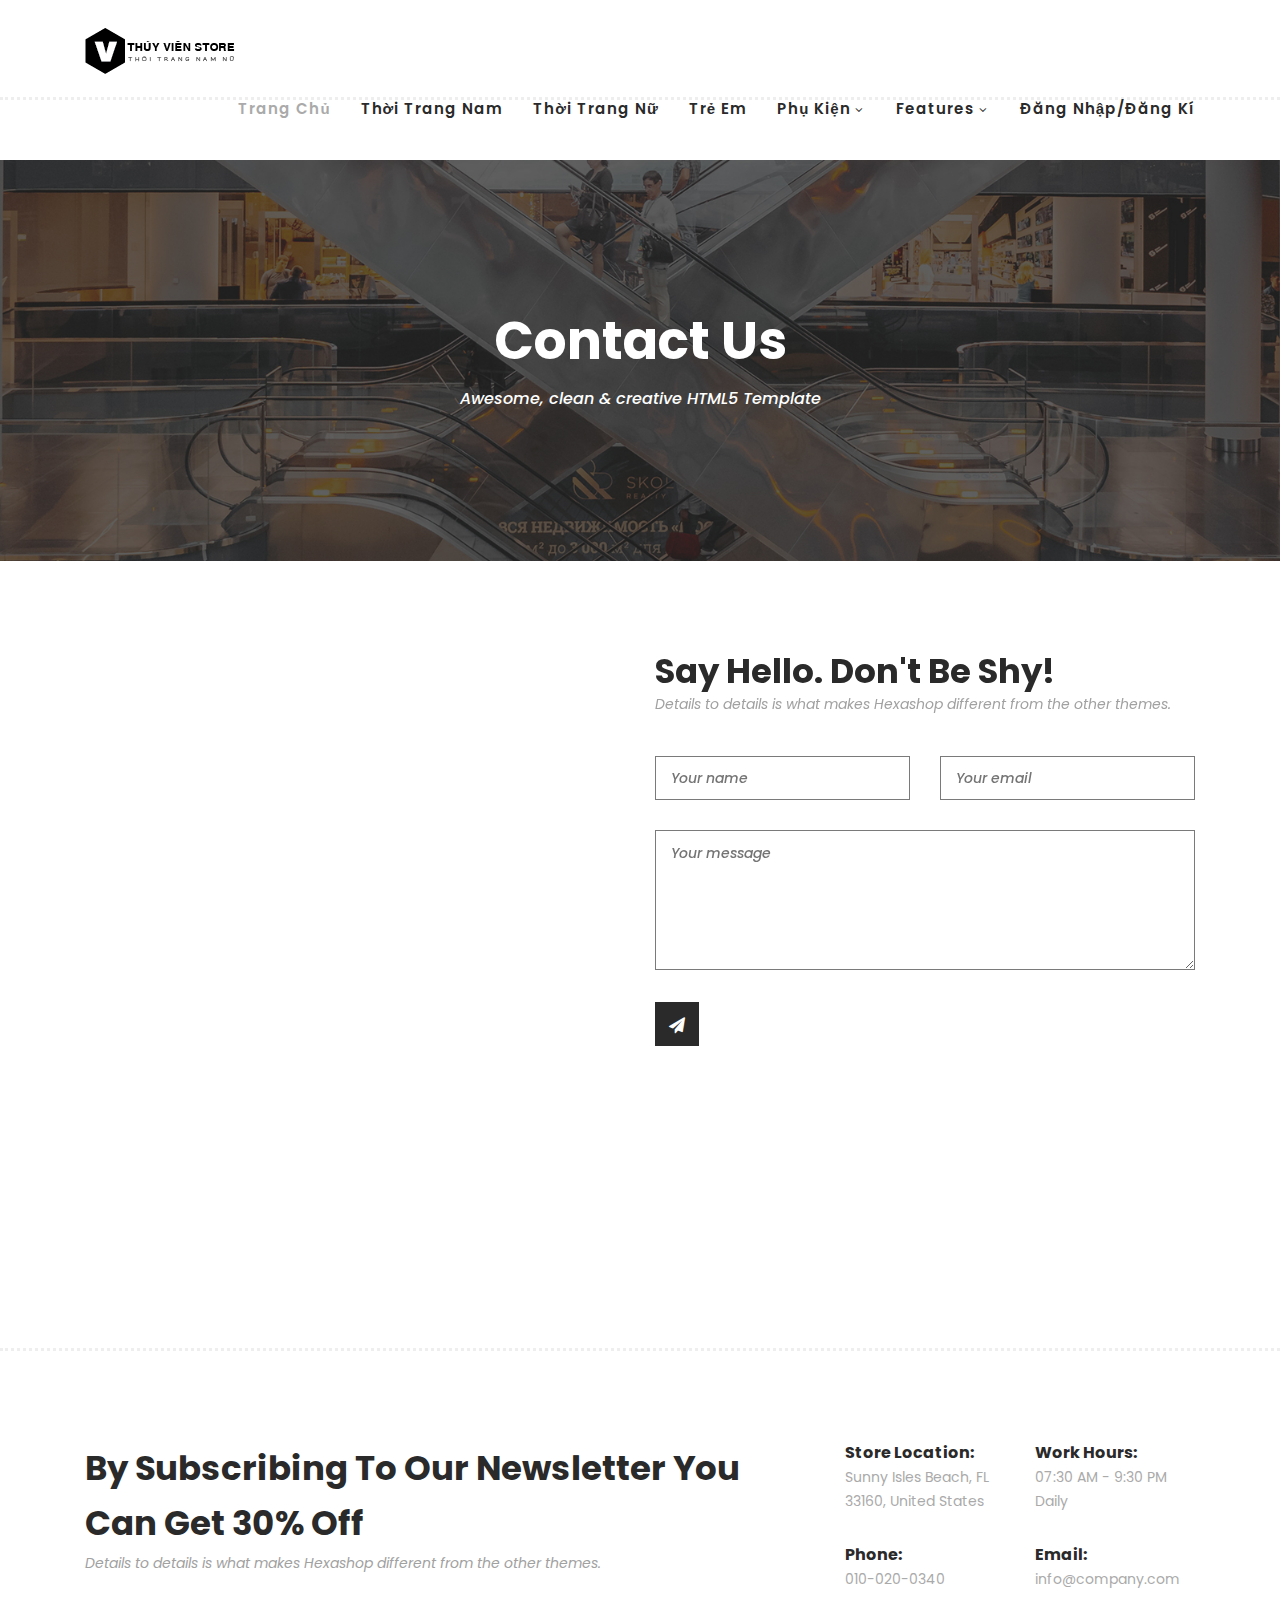
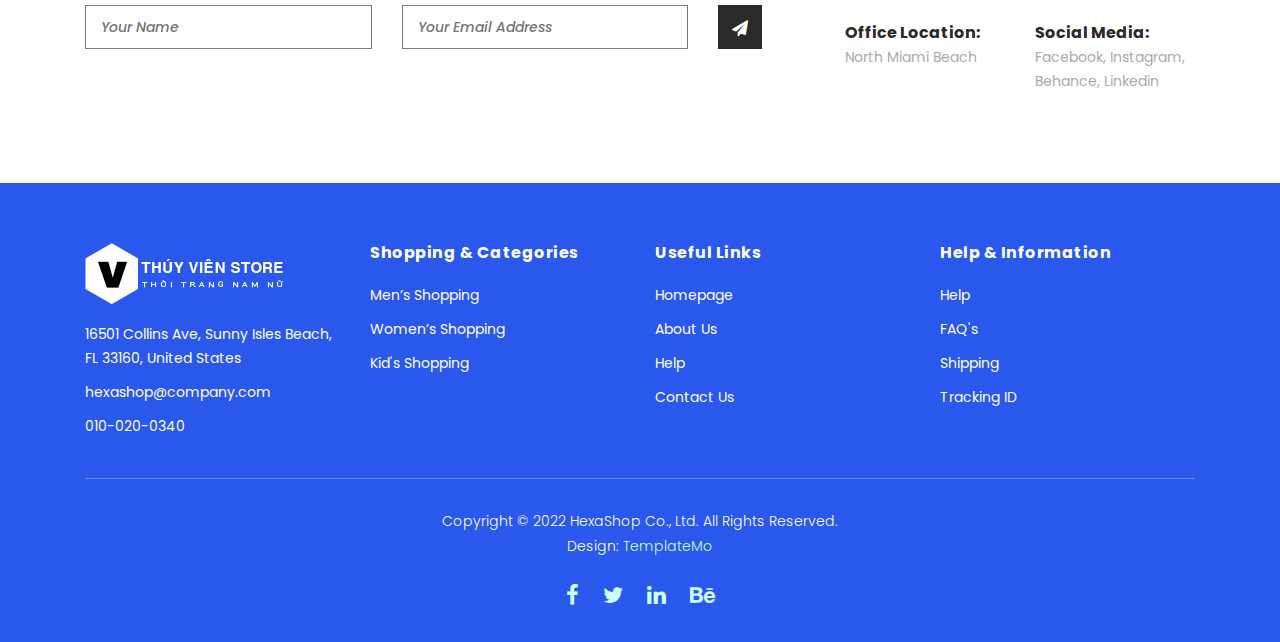
<file: contact.html>
<!DOCTYPE html>
<html lang="en">

  <head>

    <meta charset="utf-8">
    <meta name="viewport" content="width=device-width, initial-scale=1, shrink-to-fit=no">
    <meta name="description" content="">
    <meta name="author" content="">
    <link href="https://fonts.googleapis.com/css?family=Poppins:100,200,300,400,500,600,700,800,900&display=swap" rel="stylesheet">

    <title>Thúy Viên Store - Contact-us</title>


    <!-- Additional CSS Files -->
    <link rel="stylesheet" type="text/css" href="assets/css/bootstrap.min.css">

    <link rel="stylesheet" type="text/css" href="assets/css/font-awesome.css">

    <link rel="stylesheet" href="assets/css/templatemo-hexashop.css">

    <link rel="stylesheet" href="assets/css/owl-carousel.css">

    <link rel="stylesheet" href="assets/css/lightbox.css">
<!--

TemplateMo 571 Hexashop

https://templatemo.com/tm-571-hexashop

-->
    </head>
    
    <body>
    
    <!-- ***** Preloader Start ***** -->
    <div id="preloader">
        <div class="jumper">
            <div></div>
            <div></div>
            <div></div>
        </div>
    </div>  
    <!-- ***** Preloader End ***** -->
    
    
 <!-- ***** Header Area Start ***** -->
 <header class="header-area header-sticky">
    <div class="container">
        <div class="row">
            <div class="col-12">
                <nav class="main-nav">
                    <!-- ***** Logo Start ***** -->
                    <a href="index.html" class="logo">
                        <img src="assets/images/logo.png">
                    </a>
                    <!-- ***** Logo End ***** -->
                    <!-- ***** Menu Start ***** -->
                    <ul class="nav">    
                        <li class="scroll-to-section"><a href="#top" class="active">Trang chủ</a></li>
                        <li class="scroll-to-section"><a href="#men">Thời trang nam</a></li>
                        <li class="scroll-to-section"><a href="#women">Thời trang nữ</a></li>
                        <li class="scroll-to-section"><a href="#kids">Trẻ em</a></li>
                        <li class="submenu">
                            <a href="javascript:;">Phụ kiện</a>
                            <ul>
                                <li><a href="about.html">Túi xách</a></li>
                                <li><a href="products.html">Giày - dép</a></li>
                                <li><a href="single-product.    html">Nón</a></li>
                                <li><a href="contact.html">Tóc</a></li>
                            </ul>
                        </li>
                        <li class="submenu">
                            <a href="javascript:;">Features</a>
                            <ul>
                                <li><a href="#">Features Page 1</a></li>
                                <li><a href="#">Features Page 2</a></li>
                                <li><a href="#">Features Page 3</a></li>
                                <li><a rel="nofollow" href="https://templatemo.com/page/4" target="_blank">Template Page 4</a></li>
                            </ul>
                        </li>
                        <li class="scroll-to-section"><a href="#explore">Đăng nhập/Đăng kí</a></li>
                    </ul>        
                    <a class='menu-trigger'>
                        <span>Menu</span>
                    </a>
                    <!-- ***** Menu End ***** -->
                </nav>
            </div>
        </div>
    </div>
</header>
<!-- ***** Header Area End ***** -->


    <!-- ***** Main Banner Area Start ***** -->
    <div class="page-heading about-page-heading" id="top">
        <div class="container">
            <div class="row">
                <div class="col-lg-12">
                    <div class="inner-content">
                        <h2>Contact Us</h2>
                        <span>Awesome, clean &amp; creative HTML5 Template</span>
                    </div>
                </div>
            </div>
        </div>
    </div>
    <!-- ***** Main Banner Area End ***** -->

    <!-- ***** Contact Area Starts ***** -->
    <div class="contact-us">
        <div class="container">
            <div class="row">
                <div class="col-lg-6">
                    <div id="map">
                        <iframe src="https://www.google.com/maps/embed?pb=!1m18!1m12!1m3!1d366.9327835486801!2d106.74877571834595!3d10.859284858070415!2m3!1f0!2f0!3f0!3m2!1i1024!2i768!4f13.1!3m3!1m2!1s0x3175279310a07b47%3A0x5e2260bab94195d3!2zMTUgU-G7kSAxLCBUYW0gUGjDuiwgVGjhu6cgxJDhu6ljLCBUaMOgbmggcGjhu5EgSOG7kyBDaMOtIE1pbmgsIFZp4buHdCBOYW0!5e0!3m2!1svi!2s!4v1697159177723!5m2!1svi!2s" width="800" height="600" style="border:0;" allowfullscreen="" loading="lazy" referrerpolicy="no-referrer-when-downgrade"></iframe>
                      <!-- You can simply copy and paste "Embed a map" code from Google Maps for any location. -->
                      
                    </div>
                </div>
                <div class="col-lg-6">
                    <div class="section-heading">
                        <h2>Say Hello. Don't Be Shy!</h2>
                        <span>Details to details is what makes Hexashop different from the other themes.</span>
                    </div>
                    <form id="contact" action="" method="post">
                        <div class="row">
                          <div class="col-lg-6">
                            <fieldset>
                              <input name="name" type="text" id="name" placeholder="Your name" required="">
                            </fieldset>
                          </div>
                          <div class="col-lg-6">
                            <fieldset>
                              <input name="email" type="text" id="email" placeholder="Your email" required="">
                            </fieldset>
                          </div>
                          <div class="col-lg-12">
                            <fieldset>
                              <textarea name="message" rows="6" id="message" placeholder="Your message" required=""></textarea>
                            </fieldset>
                          </div>
                          <div class="col-lg-12">
                            <fieldset>
                              <button type="submit" id="form-submit" class="main-dark-button"><i class="fa fa-paper-plane"></i></button>
                          </div>
                        </div>
                      </form>
                </div>
            </div>
        </div>
    </div>
    <!-- ***** Contact Area Ends ***** -->

    <!-- ***** Subscribe Area Starts ***** -->
    <div class="subscribe">
        <div class="container">
            <div class="row">
                <div class="col-lg-8">
                    <div class="section-heading">
                        <h2>By Subscribing To Our Newsletter You Can Get 30% Off</h2>
                        <span>Details to details is what makes Hexashop different from the other themes.</span>
                    </div>
                    <form id="subscribe" action="" method="get">
                        <div class="row">
                          <div class="col-lg-5">
                            <fieldset>
                              <input name="name" type="text" id="name" placeholder="Your Name" required="">
                            </fieldset>
                          </div>
                          <div class="col-lg-5">
                            <fieldset>
                              <input name="email" type="text" id="email" pattern="[^ @]*@[^ @]*" placeholder="Your Email Address" required="">
                            </fieldset>
                          </div>
                          <div class="col-lg-2">
                            <fieldset>
                              <button type="submit" id="form-submit" class="main-dark-button"><i class="fa fa-paper-plane"></i></button>
                            </fieldset>
                          </div>
                        </div>
                    </form>
                </div>
                <div class="col-lg-4">
                    <div class="row">
                        <div class="col-6">
                            <ul>
                                <li>Store Location:<br><span>Sunny Isles Beach, FL 33160, United States</span></li>
                                <li>Phone:<br><span>010-020-0340</span></li>
                                <li>Office Location:<br><span>North Miami Beach</span></li>
                            </ul>
                        </div>
                        <div class="col-6">
                            <ul>
                                <li>Work Hours:<br><span>07:30 AM - 9:30 PM Daily</span></li>
                                <li>Email:<br><span>info@company.com</span></li>
                                <li>Social Media:<br><span><a href="#">Facebook</a>, <a href="#">Instagram</a>, <a href="#">Behance</a>, <a href="#">Linkedin</a></span></li>
                            </ul>
                        </div>
                    </div>
                </div>
            </div>
        </div>
    </div>
    <!-- ***** Subscribe Area Ends ***** -->

    <!-- ***** Footer Start ***** -->
    <footer>
        <div class="container">
            <div class="row">
                <div class="col-lg-3">
                    <div class="first-item">
                        <div class="logo">
                            <img src="assets/images/white-logo.png" alt="hexashop ecommerce templatemo">
                        </div>
                        <ul>
                            <li><a href="#">16501 Collins Ave, Sunny Isles Beach, FL 33160, United States</a></li>
                            <li><a href="#">hexashop@company.com</a></li>
                            <li><a href="#">010-020-0340</a></li>
                        </ul>
                    </div>
                </div>
                <div class="col-lg-3">
                    <h4>Shopping &amp; Categories</h4>
                    <ul>
                        <li><a href="#">Men’s Shopping</a></li>
                        <li><a href="#">Women’s Shopping</a></li>
                        <li><a href="#">Kid's Shopping</a></li>
                    </ul>
                </div>
                <div class="col-lg-3">
                    <h4>Useful Links</h4>
                    <ul>
                        <li><a href="#">Homepage</a></li>
                        <li><a href="#">About Us</a></li>
                        <li><a href="#">Help</a></li>
                        <li><a href="#">Contact Us</a></li>
                    </ul>
                </div>
                <div class="col-lg-3">
                    <h4>Help &amp; Information</h4>
                    <ul>
                        <li><a href="#">Help</a></li>
                        <li><a href="#">FAQ's</a></li>
                        <li><a href="#">Shipping</a></li>
                        <li><a href="#">Tracking ID</a></li>
                    </ul>
                </div>
                <div class="col-lg-12">
                    <div class="under-footer">
                        <p>Copyright © 2022 HexaShop Co., Ltd. All Rights Reserved. 
                        
                        <br>Design: <a href="https://templatemo.com" target="_parent" title="free css templates">TemplateMo</a></p>
                        <ul>
                            <li><a href="#"><i class="fa fa-facebook"></i></a></li>
                            <li><a href="#"><i class="fa fa-twitter"></i></a></li>
                            <li><a href="#"><i class="fa fa-linkedin"></i></a></li>
                            <li><a href="#"><i class="fa fa-behance"></i></a></li>
                        </ul>
                    </div>
                </div>
            </div>
        </div>
    </footer>
    

    <!-- jQuery -->
    <script src="assets/js/jquery-2.1.0.min.js"></script>

    <!-- Bootstrap -->
    <script src="assets/js/popper.js"></script>
    <script src="assets/js/bootstrap.min.js"></script>

    <!-- Plugins -->
    <script src="assets/js/owl-carousel.js"></script>
    <script src="assets/js/accordions.js"></script>
    <script src="assets/js/datepicker.js"></script>
    <script src="assets/js/scrollreveal.min.js"></script>
    <script src="assets/js/waypoints.min.js"></script>
    <script src="assets/js/jquery.counterup.min.js"></script>
    <script src="assets/js/imgfix.min.js"></script> 
    <script src="assets/js/slick.js"></script> 
    <script src="assets/js/lightbox.js"></script> 
    <script src="assets/js/isotope.js"></script> 
    
    <!-- Global Init -->
    <script src="assets/js/custom.js"></script>

    <script>

        $(function() {
            var selectedClass = "";
            $("p").click(function(){
            selectedClass = $(this).attr("data-rel");
            $("#portfolio").fadeTo(50, 0.1);
                $("#portfolio div").not("."+selectedClass).fadeOut();
            setTimeout(function() {
              $("."+selectedClass).fadeIn();
              $("#portfolio").fadeTo(50, 1);
            }, 500);
                
            });
        });

    </script>

  </body>

</html>
</file>
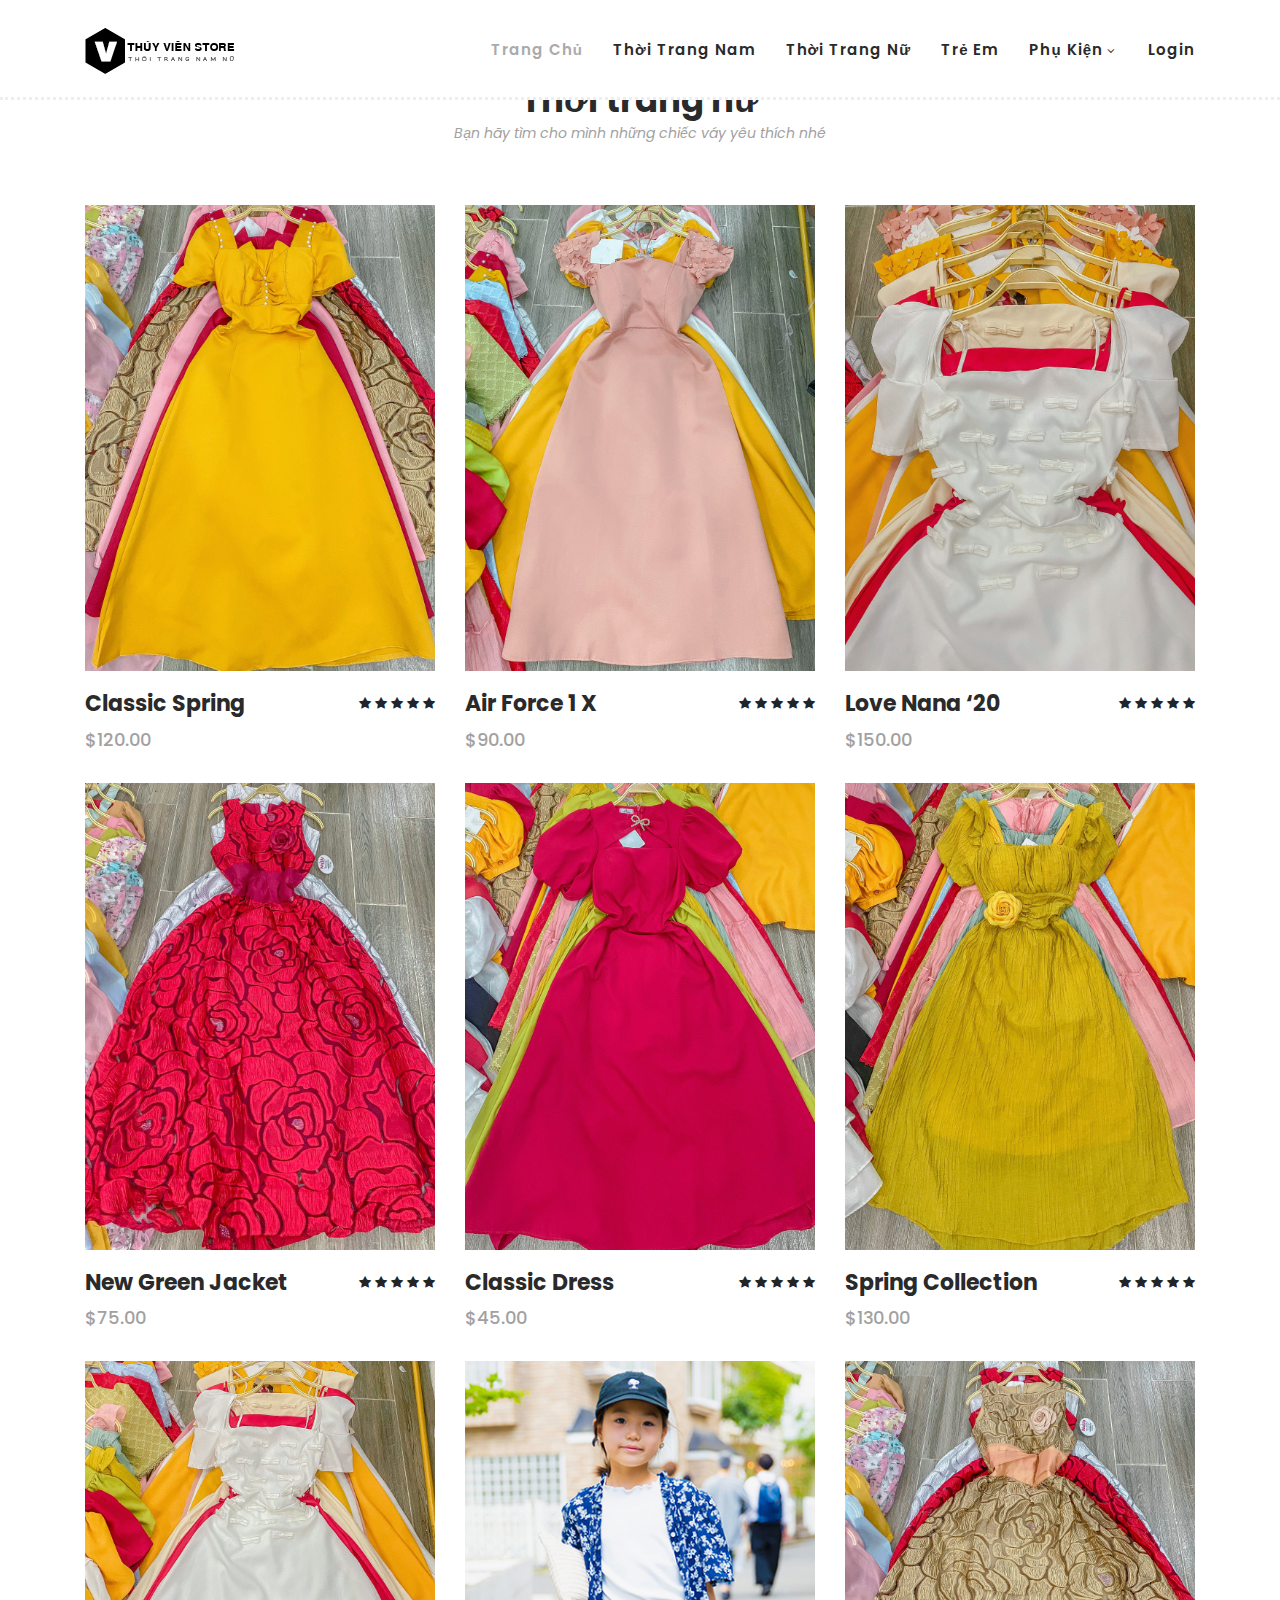
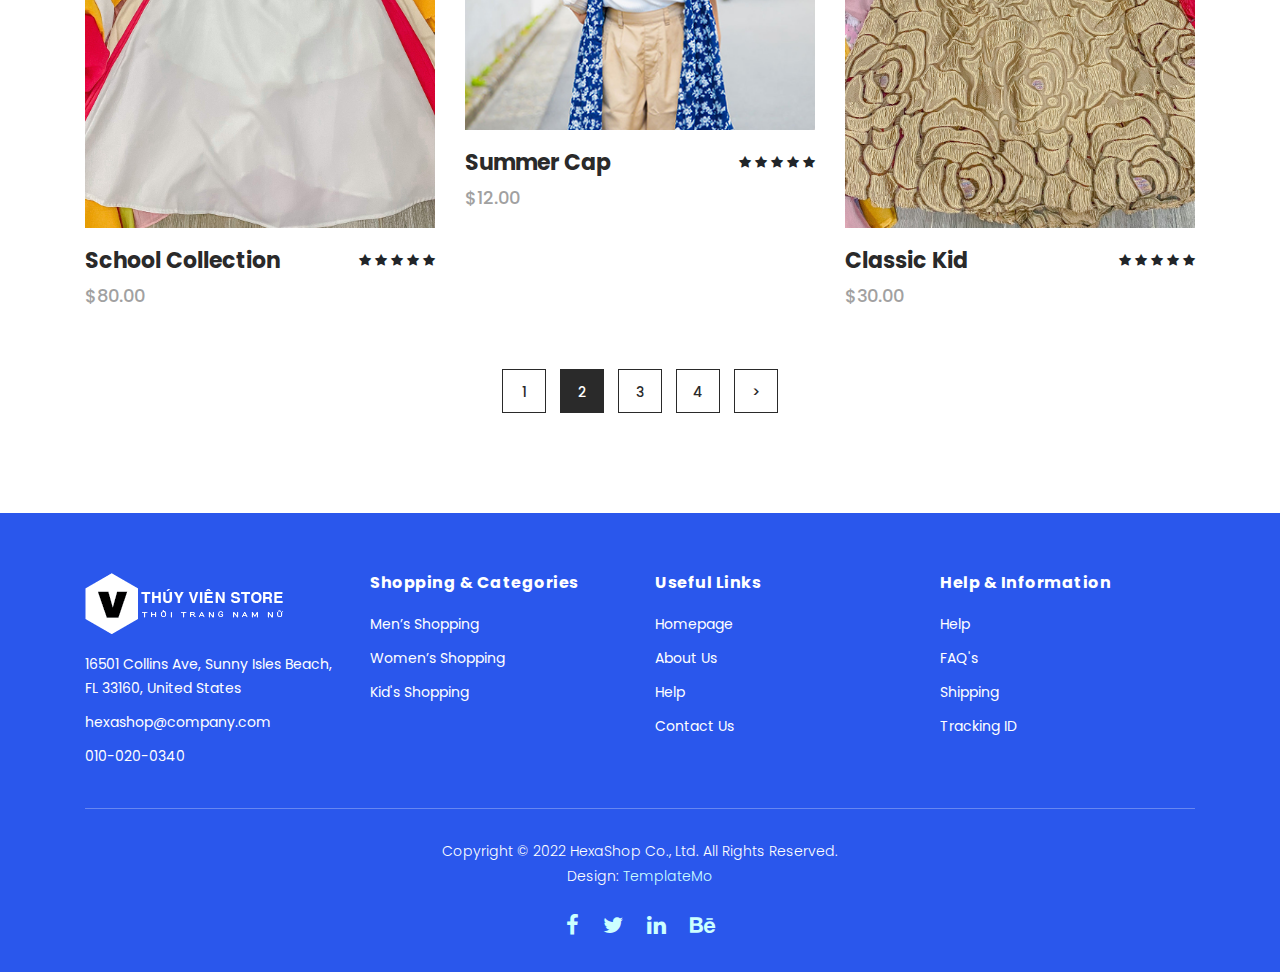
<file: products.html>
<!DOCTYPE html>
<html lang="en">

  <head>

    <meta charset="utf-8">
    <meta name="viewport" content="width=device-width, initial-scale=1, shrink-to-fit=no">
    <meta name="description" content="">
    <meta name="author" content="">
    <link href="https://fonts.googleapis.com/css?family=Poppins:100,200,300,400,500,600,700,800,900&display=swap" rel="stylesheet">

    <title>Thùy Dung - Store</title>


    <!-- Additional CSS Files -->
    <link rel="stylesheet" type="text/css" href="assets/css/bootstrap.min.css">

    <link rel="stylesheet" type="text/css" href="assets/css/font-awesome.css">

    <link rel="stylesheet" href="assets/css/templatemo-hexashop.css">

    <link rel="stylesheet" href="assets/css/owl-carousel.css">

    <link rel="stylesheet" href="assets/css/lightbox.css">
<!--

TemplateMo 571 Hexashop

https://templatemo.com/tm-571-hexashop

-->
    </head>
    
    <body>
    
    <!-- ***** Preloader Start ***** -->
    <div id="preloader">
        <div class="jumper">
            <div></div>
            <div></div>
            <div></div>
        </div>
    </div>  
    <!-- ***** Preloader End ***** -->
    
    
     <!-- ***** Header Area Start ***** -->
     <header class="header-area header-sticky">
        <div class="container">
            <div class="row">
                <div class="col-12">
                    <nav class="main-nav">
                        <!-- ***** Logo Start ***** -->
                        <a href="index.html" class="logo">
                            <img src="assets/images/logo.png">
                        </a>
                        <!-- ***** Logo End ***** -->
                        <!-- ***** Menu Start ***** -->
                        <ul class="nav">    
                            <li class="scroll-to-section"><a href="#top" class="active">Trang chủ</a></li>
                            <li class="scroll-to-section"><a href="#men">Thời trang nam</a></li>
                            <li class="scroll-to-section"><a href="#women">Thời trang nữ</a></li>
                            <li class="scroll-to-section"><a href="#kids">Trẻ em</a></li>
                            <li class="submenu">
                                <a href="javascript:;">Phụ kiện</a>
                                <ul>
                                    <li><a href="about.html">Túi xách</a></li>
                                    <li><a href="products.html">Giày - dép</a></li>
                                    <li><a href="single-product.    html">Nón</a></li>
                                    <li><a href="contact.html">Tóc</a></li>
                                </ul>
                            </li>
                            
                            <li class="scroll-to-section"><a href="#explore">Login</a></li>
                        </ul>        
                        <a class='menu-trigger'>
                            <span>Menu</span>
                        </a>
                        <!-- ***** Menu End ***** -->
                    </nav>
                </div>
            </div>
        </div>
    </header>
    <!-- ***** Header Area End ***** -->

   
    <!-- ***** Products Area Starts ***** -->
    <section class="section" id="products">
        <div class="container">
            <div class="row">
                <div class="col-lg-12">
                    <div class="section-heading">
                        <h2>Thời trang nữ</h2>
                        <span>Bạn hãy tìm cho mình những chiếc váy yêu thích nhé</span>
                    </div>
                </div>
            </div>
        </div>
        <div class="container">
            <div class="row">
                <div class="col-lg-4">
                    <div class="item">
                        <div class="thumb">
                            <div class="hover-content">
                                <ul>
                                    <li><a href="single-product.html"><i class="fa fa-eye"></i></a></li>
                                    <li><a href="single-product.html"><i class="fa fa-star"></i></a></li>
                                    <li><a href="single-product.html"><i class="fa fa-shopping-cart"></i></a></li>
                                </ul>
                            </div>
                            <img src="assets/images/men-01.jpg" alt="">
                        </div>
                        <div class="down-content">
                            <h4>Classic Spring</h4>
                            <span>$120.00</span>
                            <ul class="stars">
                                <li><i class="fa fa-star"></i></li>
                                <li><i class="fa fa-star"></i></li>
                                <li><i class="fa fa-star"></i></li>
                                <li><i class="fa fa-star"></i></li>
                                <li><i class="fa fa-star"></i></li>
                            </ul>
                        </div>
                    </div>
                </div>
                <div class="col-lg-4">
                    <div class="item">
                        <div class="thumb">
                            <div class="hover-content">
                                <ul>
                                    <li><a href="single-product.html"><i class="fa fa-eye"></i></a></li>
                                    <li><a href="single-product.html"><i class="fa fa-star"></i></a></li>
                                    <li><a href="single-product.html"><i class="fa fa-shopping-cart"></i></a></li>
                                </ul>
                            </div>
                            <img src="assets/images/men-02.jpg" alt="">
                        </div>
                        <div class="down-content">
                            <h4>Air Force 1 X</h4>
                            <span>$90.00</span>
                            <ul class="stars">
                                <li><i class="fa fa-star"></i></li>
                                <li><i class="fa fa-star"></i></li>
                                <li><i class="fa fa-star"></i></li>
                                <li><i class="fa fa-star"></i></li>
                                <li><i class="fa fa-star"></i></li>
                            </ul>
                        </div>
                    </div>
                </div>
                <div class="col-lg-4">
                    <div class="item">
                        <div class="thumb">
                            <div class="hover-content">
                                <ul>
                                    <li><a href="single-product.html"><i class="fa fa-eye"></i></a></li>
                                    <li><a href="single-product.html"><i class="fa fa-star"></i></a></li>
                                    <li><a href="single-product.html"><i class="fa fa-shopping-cart"></i></a></li>
                                </ul>
                            </div>
                            <img src="assets/images/men-03.jpg" alt="">
                        </div>
                        <div class="down-content">
                            <h4>Love Nana ‘20</h4>
                            <span>$150.00</span>
                            <ul class="stars">
                                <li><i class="fa fa-star"></i></li>
                                <li><i class="fa fa-star"></i></li>
                                <li><i class="fa fa-star"></i></li>
                                <li><i class="fa fa-star"></i></li>
                                <li><i class="fa fa-star"></i></li>
                            </ul>
                        </div>
                    </div>
                </div>
                <div class="col-lg-4">
                    <div class="item">
                        <div class="thumb">
                            <div class="hover-content">
                                <ul>
                                    <li><a href="single-product.html"><i class="fa fa-eye"></i></a></li>
                                    <li><a href="single-product.html"><i class="fa fa-star"></i></a></li>
                                    <li><a href="single-product.html"><i class="fa fa-shopping-cart"></i></a></li>
                                </ul>
                            </div>
                            <img src="assets/images/women-01.jpg" alt="">
                        </div>
                        <div class="down-content">
                            <h4>New Green Jacket</h4>
                            <span>$75.00</span>
                            <ul class="stars">
                                <li><i class="fa fa-star"></i></li>
                                <li><i class="fa fa-star"></i></li>
                                <li><i class="fa fa-star"></i></li>
                                <li><i class="fa fa-star"></i></li>
                                <li><i class="fa fa-star"></i></li>
                            </ul>
                        </div>
                    </div>
                </div>
                <div class="col-lg-4">
                    <div class="item">
                        <div class="thumb">
                            <div class="hover-content">
                                <ul>
                                    <li><a href="single-product.html"><i class="fa fa-eye"></i></a></li>
                                    <li><a href="single-product.html"><i class="fa fa-star"></i></a></li>
                                    <li><a href="single-product.html"><i class="fa fa-shopping-cart"></i></a></li>
                                </ul>
                            </div>
                            <img src="assets/images/women-02.jpg" alt="">
                        </div>
                        <div class="down-content">
                            <h4>Classic Dress</h4>
                            <span>$45.00</span>
                            <ul class="stars">
                                <li><i class="fa fa-star"></i></li>
                                <li><i class="fa fa-star"></i></li>
                                <li><i class="fa fa-star"></i></li>
                                <li><i class="fa fa-star"></i></li>
                                <li><i class="fa fa-star"></i></li>
                            </ul>
                        </div>
                    </div>
                </div>
                <div class="col-lg-4">
                    <div class="item">
                        <div class="thumb">
                            <div class="hover-content">
                                <ul>
                                    <li><a href="single-product.html"><i class="fa fa-eye"></i></a></li>
                                    <li><a href="single-product.html"><i class="fa fa-star"></i></a></li>
                                    <li><a href="single-product.html"><i class="fa fa-shopping-cart"></i></a></li>
                                </ul>
                            </div>
                            <img src="assets/images/women-03.jpg" alt="">
                        </div>
                        <div class="down-content">
                            <h4>Spring Collection</h4>
                            <span>$130.00</span>
                            <ul class="stars">
                                <li><i class="fa fa-star"></i></li>
                                <li><i class="fa fa-star"></i></li>
                                <li><i class="fa fa-star"></i></li>
                                <li><i class="fa fa-star"></i></li>
                                <li><i class="fa fa-star"></i></li>
                            </ul>
                        </div>
                    </div>
                </div>
                <div class="col-lg-4">
                    <div class="item">
                        <div class="thumb">
                            <div class="hover-content">
                                <ul>
                                    <li><a href="single-product.html"><i class="fa fa-eye"></i></a></li>
                                    <li><a href="single-product.html"><i class="fa fa-star"></i></a></li>
                                    <li><a href="single-product.html"><i class="fa fa-shopping-cart"></i></a></li>
                                </ul>
                            </div>
                            <img src="assets/images/kid-01.jpg" alt="">
                        </div>
                        <div class="down-content">
                            <h4>School Collection</h4>
                            <span>$80.00</span>
                            <ul class="stars">
                                <li><i class="fa fa-star"></i></li>
                                <li><i class="fa fa-star"></i></li>
                                <li><i class="fa fa-star"></i></li>
                                <li><i class="fa fa-star"></i></li>
                                <li><i class="fa fa-star"></i></li>
                            </ul>
                        </div>
                    </div>
                </div>
                <div class="col-lg-4">
                    <div class="item">
                        <div class="thumb">
                            <div class="hover-content">
                                <ul>
                                    <li><a href="single-product.html"><i class="fa fa-eye"></i></a></li>
                                    <li><a href="single-product.html"><i class="fa fa-star"></i></a></li>
                                    <li><a href="single-product.html"><i class="fa fa-shopping-cart"></i></a></li>
                                </ul>
                            </div>
                            <img src="assets/images/kid-02.jpg" alt="">
                        </div>
                        <div class="down-content">
                            <h4>Summer Cap</h4>
                            <span>$12.00</span>
                            <ul class="stars">
                                <li><i class="fa fa-star"></i></li>
                                <li><i class="fa fa-star"></i></li>
                                <li><i class="fa fa-star"></i></li>
                                <li><i class="fa fa-star"></i></li>
                                <li><i class="fa fa-star"></i></li>
                            </ul>
                        </div>
                    </div>
                </div>
                <div class="col-lg-4">
                    <div class="item">
                        <div class="thumb">
                            <div class="hover-content">
                                <ul>
                                    <li><a href="single-product.html"><i class="fa fa-eye"></i></a></li>
                                    <li><a href="single-product.html"><i class="fa fa-star"></i></a></li>
                                    <li><a href="single-product.html"><i class="fa fa-shopping-cart"></i></a></li>
                                </ul>
                            </div>
                            <img src="assets/images/kid-03.jpg" alt="">
                        </div>
                        <div class="down-content">
                            <h4>Classic Kid</h4>
                            <span>$30.00</span>
                            <ul class="stars">
                                <li><i class="fa fa-star"></i></li>
                                <li><i class="fa fa-star"></i></li>
                                <li><i class="fa fa-star"></i></li>
                                <li><i class="fa fa-star"></i></li>
                                <li><i class="fa fa-star"></i></li>
                            </ul>
                        </div>
                    </div>
                </div>
                <div class="col-lg-12">
                    <div class="pagination">
                        <ul>
                            <li>
                                <a href="#">1</a>
                            </li>
                            <li class="active">
                                <a href="#">2</a>
                            </li>
                            <li>
                                <a href="#">3</a>
                            </li>
                            <li>
                                <a href="#">4</a>
                            </li>
                            <li>
                                <a href="#">></a>
                            </li>
                        </ul>
                    </div>
                </div>
            </div>
        </div>
    </section>
    <!-- ***** Products Area Ends ***** -->
    
    <!-- ***** Footer Start ***** -->
    <footer>
        <div class="container">
            <div class="row">
                <div class="col-lg-3">
                    <div class="first-item">
                        <div class="logo">
                            <img src="assets/images/white-logo.png" alt="hexashop ecommerce templatemo">
                        </div>
                        <ul>
                            <li><a href="#">16501 Collins Ave, Sunny Isles Beach, FL 33160, United States</a></li>
                            <li><a href="#">hexashop@company.com</a></li>
                            <li><a href="#">010-020-0340</a></li>
                        </ul>
                    </div>
                </div>
                <div class="col-lg-3">
                    <h4>Shopping &amp; Categories</h4>
                    <ul>
                        <li><a href="#">Men’s Shopping</a></li>
                        <li><a href="#">Women’s Shopping</a></li>
                        <li><a href="#">Kid's Shopping</a></li>
                    </ul>
                </div>
                <div class="col-lg-3">
                    <h4>Useful Links</h4>
                    <ul>
                        <li><a href="#">Homepage</a></li>
                        <li><a href="#">About Us</a></li>
                        <li><a href="#">Help</a></li>
                        <li><a href="#">Contact Us</a></li>
                    </ul>
                </div>
                <div class="col-lg-3">
                    <h4>Help &amp; Information</h4>
                    <ul>
                        <li><a href="#">Help</a></li>
                        <li><a href="#">FAQ's</a></li>
                        <li><a href="#">Shipping</a></li>
                        <li><a href="#">Tracking ID</a></li>
                    </ul>
                </div>
                <div class="col-lg-12">
                    <div class="under-footer">
                        <p>Copyright © 2022 HexaShop Co., Ltd. All Rights Reserved. 
                        
                        <br>Design: <a href="https://templatemo.com" target="_parent" title="free css templates">TemplateMo</a></p>
                        <ul>
                            <li><a href="#"><i class="fa fa-facebook"></i></a></li>
                            <li><a href="#"><i class="fa fa-twitter"></i></a></li>
                            <li><a href="#"><i class="fa fa-linkedin"></i></a></li>
                            <li><a href="#"><i class="fa fa-behance"></i></a></li>
                        </ul>
                    </div>
                </div>
            </div>
        </div>
    </footer>
    

    <!-- jQuery -->
    <script src="assets/js/jquery-2.1.0.min.js"></script>

    <!-- Bootstrap -->
    <script src="assets/js/popper.js"></script>
    <script src="assets/js/bootstrap.min.js"></script>

    <!-- Plugins -->
    <script src="assets/js/owl-carousel.js"></script>
    <script src="assets/js/accordions.js"></script>
    <script src="assets/js/datepicker.js"></script>
    <script src="assets/js/scrollreveal.min.js"></script>
    <script src="assets/js/waypoints.min.js"></script>
    <script src="assets/js/jquery.counterup.min.js"></script>
    <script src="assets/js/imgfix.min.js"></script> 
    <script src="assets/js/slick.js"></script> 
    <script src="assets/js/lightbox.js"></script> 
    <script src="assets/js/isotope.js"></script> 
    
    <!-- Global Init -->
    <script src="assets/js/custom.js"></script>

    <script>

        $(function() {
            var selectedClass = "";
            $("p").click(function(){
            selectedClass = $(this).attr("data-rel");
            $("#portfolio").fadeTo(50, 0.1);
                $("#portfolio div").not("."+selectedClass).fadeOut();
            setTimeout(function() {
              $("."+selectedClass).fadeIn();
              $("#portfolio").fadeTo(50, 1);
            }, 500);
                
            });
        });

    </script>

  </body>

</html>
</file>
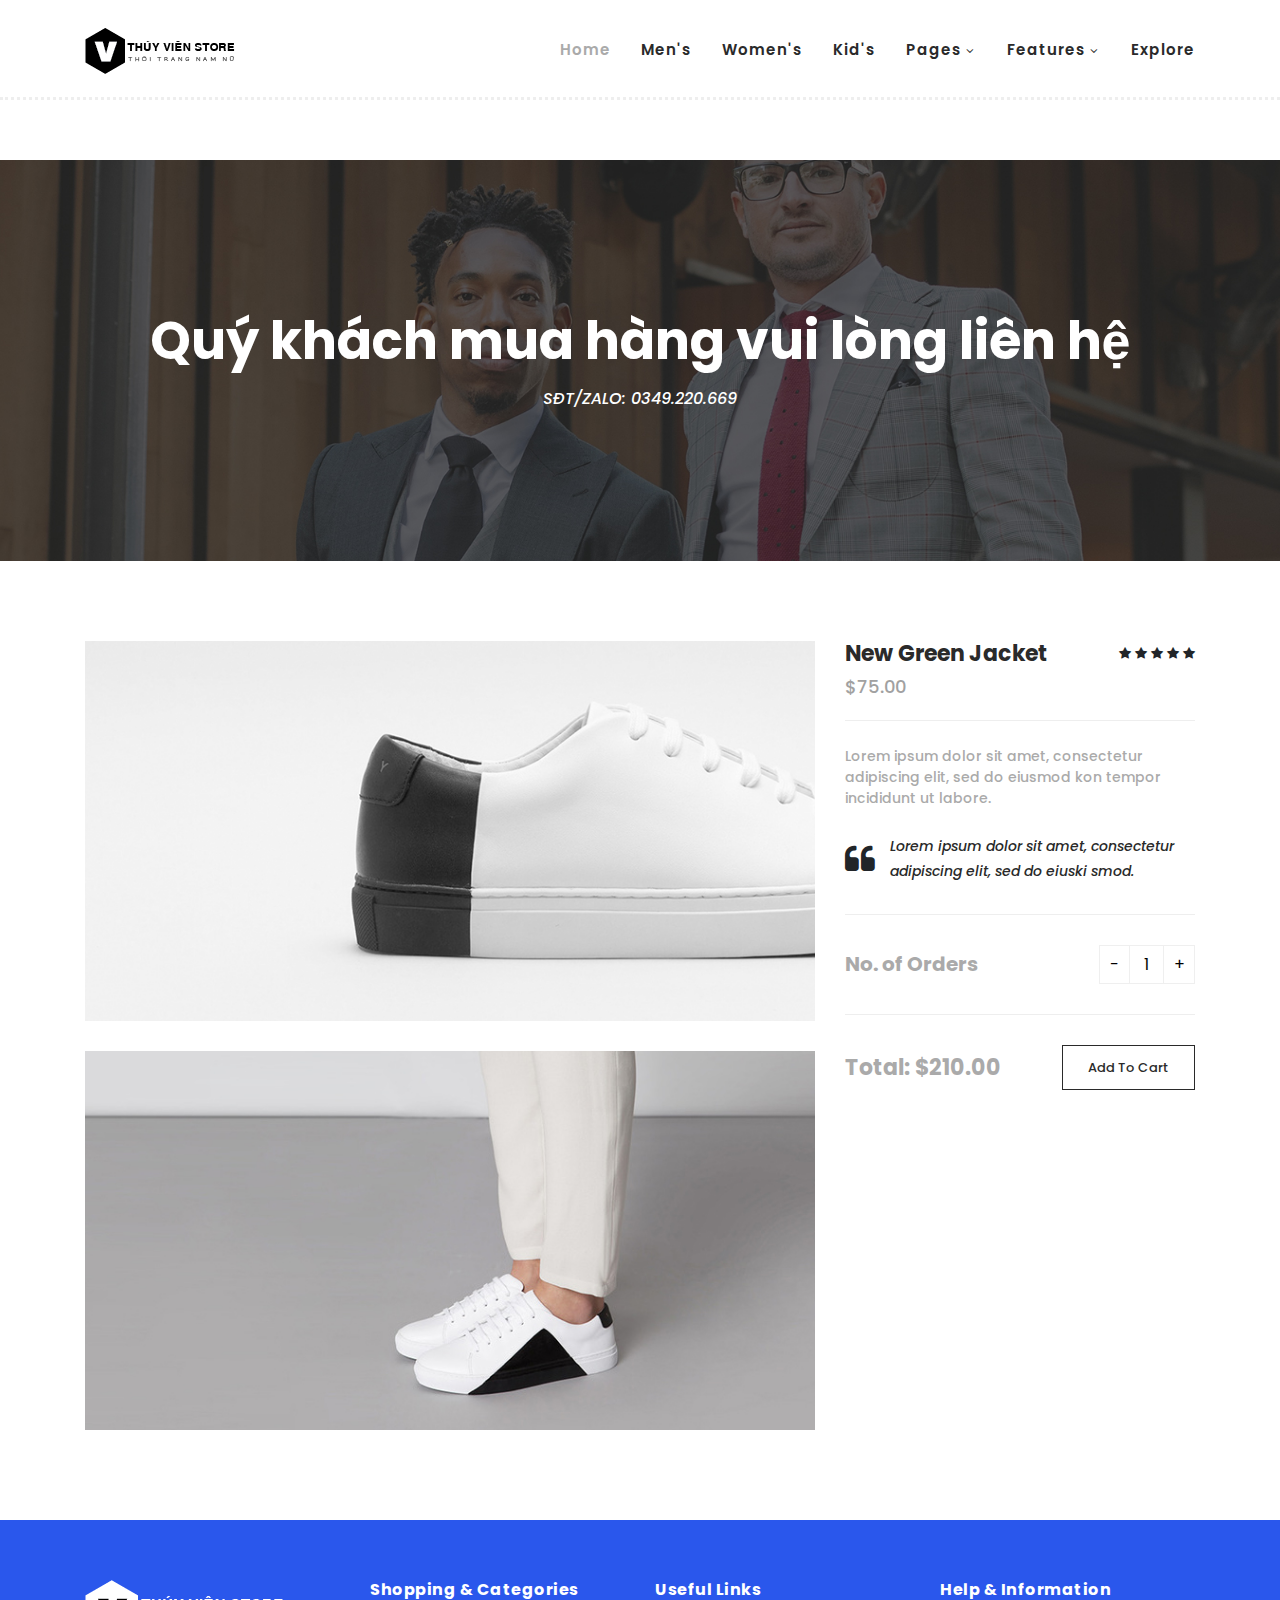
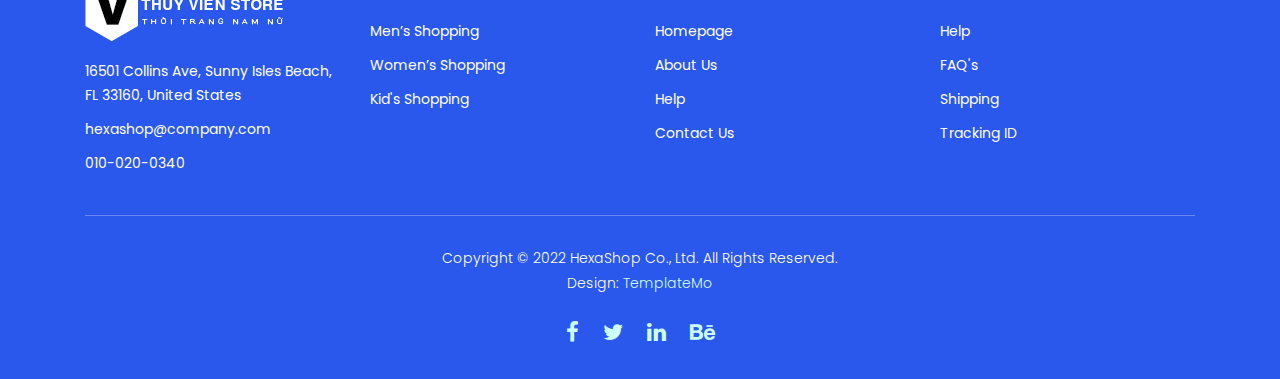
<file: single-product.html>
<!DOCTYPE html>
<html lang="en">

  <head>

    <meta charset="utf-8">
    <meta name="viewport" content="width=device-width, initial-scale=1, shrink-to-fit=no">
    <meta name="description" content="">
    <meta name="author" content="">
    <link href="https://fonts.googleapis.com/css?family=Poppins:100,200,300,400,500,600,700,800,900&display=swap" rel="stylesheet">

    <title>Thùy Dung Store</title>


    <!-- Additional CSS Files -->
    <link rel="stylesheet" type="text/css" href="assets/css/bootstrap.min.css">

    <link rel="stylesheet" type="text/css" href="assets/css/font-awesome.css">

    <link rel="stylesheet" href="assets/css/templatemo-hexashop.css">

    <link rel="stylesheet" href="assets/css/owl-carousel.css">

    <link rel="stylesheet" href="assets/css/lightbox.css">
<!--

TemplateMo 571 Hexashop

https://templatemo.com/tm-571-hexashop

-->
    </head>
    
    <body>
    
    <!-- ***** Preloader Start ***** -->
    <div id="preloader">
        <div class="jumper">
            <div></div>
            <div></div>
            <div></div>
        </div>
    </div>  
    <!-- ***** Preloader End ***** -->
    
    
    <!-- ***** Header Area Start ***** -->
    <header class="header-area header-sticky">
        <div class="container">
            <div class="row">
                <div class="col-12">
                    <nav class="main-nav">
                        <!-- ***** Logo Start ***** -->
                        <a href="index.html" class="logo">
                            <img src="assets/images/logo.png">
                        </a>
                        <!-- ***** Logo End ***** -->
                        <!-- ***** Menu Start ***** -->
                        <ul class="nav">
                            <li class="scroll-to-section"><a href="index.html" class="active">Home</a></li>
                            <li class="scroll-to-section"><a href="index.html">Men's</a></li>
                            <li class="scroll-to-section"><a href="index.html">Women's</a></li>
                            <li class="scroll-to-section"><a href="index.html">Kid's</a></li>
                            <li class="submenu">
                                <a href="javascript:;">Pages</a>
                                <ul>
                                    <li><a href="about.html">About Us</a></li>
                                    <li><a href="products.html">Products</a></li>
                                    <li><a href="single-product.html">Single Product</a></li>
                                    <li><a href="contact.html">Contact Us</a></li>
                                </ul>
                            </li>
                            <li class="submenu">
                                <a href="javascript:;">Features</a>
                                <ul>
                                    <li><a href="#">Features Page 1</a></li>
                                    <li><a href="#">Features Page 2</a></li>
                                    <li><a href="#">Features Page 3</a></li>
                                    <li><a rel="nofollow" href="https://templatemo.com/page/4" target="_blank">Template Page 4</a></li>
                                </ul>
                            </li>
                            <li class="scroll-to-section"><a href="index.html">Explore</a></li>
                        </ul>        
                        <a class='menu-trigger'>
                            <span>Menu</span>
                        </a>
                        <!-- ***** Menu End ***** -->
                    </nav>
                </div>
            </div>
        </div>
    </header>
    <!-- ***** Header Area End ***** -->

    <!-- ***** Main Banner Area Start ***** -->
    <div class="page-heading" id="top">
        <div class="container">
            <div class="row">
                <div class="col-lg-12">
                    <div class="inner-content">
                        <h2>Quý khách mua hàng vui lòng liên hệ</h2>
                        <span>SĐT/ZALO: 0349.220.669</span>
                    </div>
                </div>
            </div>
        </div>
    </div>
    <!-- ***** Main Banner Area End ***** -->


    <!-- ***** Product Area Starts ***** -->
    <section class="section" id="product">
        <div class="container">
            <div class="row">
                <div class="col-lg-8">
                <div class="left-images">
                    <img src="assets/images/single-product-01.jpg" alt="">
                    <img src="assets/images/single-product-02.jpg" alt="">
                </div>
            </div>
            <div class="col-lg-4">
                <div class="right-content">
                    <h4>New Green Jacket</h4>
                    <span class="price">$75.00</span>
                    <ul class="stars">
                        <li><i class="fa fa-star"></i></li>
                        <li><i class="fa fa-star"></i></li>
                        <li><i class="fa fa-star"></i></li>
                        <li><i class="fa fa-star"></i></li>
                        <li><i class="fa fa-star"></i></li>
                    </ul>
                    <span>Lorem ipsum dolor sit amet, consectetur adipiscing elit, sed do eiusmod kon tempor incididunt ut labore.</span>
                    <div class="quote">
                        <i class="fa fa-quote-left"></i><p>Lorem ipsum dolor sit amet, consectetur adipiscing elit, sed do eiuski smod.</p>
                    </div>
                    <div class="quantity-content">
                        <div class="left-content">
                            <h6>No. of Orders</h6>
                        </div>
                        <div class="right-content">
                            <div class="quantity buttons_added">
                                <input type="button" value="-" class="minus"><input type="number" step="1" min="1" max="" name="quantity" value="1" title="Qty" class="input-text qty text" size="4" pattern="" inputmode=""><input type="button" value="+" class="plus">
                            </div>
                        </div>
                    </div>
                    <div class="total">
                        <h4>Total: $210.00</h4>
                        <div class="main-border-button"><a href="#">Add To Cart</a></div>
                    </div>
                </div>
            </div>
            </div>
        </div>
    </section>
    <!-- ***** Product Area Ends ***** -->
    
    <!-- ***** Footer Start ***** -->
    <footer>
        <div class="container">
            <div class="row">
                <div class="col-lg-3">
                    <div class="first-item">
                        <div class="logo">
                            <img src="assets/images/white-logo.png" alt="hexashop ecommerce templatemo">
                        </div>
                        <ul>
                            <li><a href="#">16501 Collins Ave, Sunny Isles Beach, FL 33160, United States</a></li>
                            <li><a href="#">hexashop@company.com</a></li>
                            <li><a href="#">010-020-0340</a></li>
                        </ul>
                    </div>
                </div>
                <div class="col-lg-3">
                    <h4>Shopping &amp; Categories</h4>
                    <ul>
                        <li><a href="#">Men’s Shopping</a></li>
                        <li><a href="#">Women’s Shopping</a></li>
                        <li><a href="#">Kid's Shopping</a></li>
                    </ul>
                </div>
                <div class="col-lg-3">
                    <h4>Useful Links</h4>
                    <ul>
                        <li><a href="#">Homepage</a></li>
                        <li><a href="#">About Us</a></li>
                        <li><a href="#">Help</a></li>
                        <li><a href="#">Contact Us</a></li>
                    </ul>
                </div>
                <div class="col-lg-3">
                    <h4>Help &amp; Information</h4>
                    <ul>
                        <li><a href="#">Help</a></li>
                        <li><a href="#">FAQ's</a></li>
                        <li><a href="#">Shipping</a></li>
                        <li><a href="#">Tracking ID</a></li>
                    </ul>
                </div>
                <div class="col-lg-12">
                    <div class="under-footer">
                        <p>Copyright © 2022 HexaShop Co., Ltd. All Rights Reserved. 
                        
                        <br>Design: <a href="https://templatemo.com" target="_parent" title="free css templates">TemplateMo</a></p>
                        <ul>
                            <li><a href="#"><i class="fa fa-facebook"></i></a></li>
                            <li><a href="#"><i class="fa fa-twitter"></i></a></li>
                            <li><a href="#"><i class="fa fa-linkedin"></i></a></li>
                            <li><a href="#"><i class="fa fa-behance"></i></a></li>
                        </ul>
                    </div>
                </div>
            </div>
        </div>
    </footer>
    

    <!-- jQuery -->
    <script src="assets/js/jquery-2.1.0.min.js"></script>

    <!-- Bootstrap -->
    <script src="assets/js/popper.js"></script>
    <script src="assets/js/bootstrap.min.js"></script>

    <!-- Plugins -->
    <script src="assets/js/owl-carousel.js"></script>
    <script src="assets/js/accordions.js"></script>
    <script src="assets/js/datepicker.js"></script>
    <script src="assets/js/scrollreveal.min.js"></script>
    <script src="assets/js/waypoints.min.js"></script>
    <script src="assets/js/jquery.counterup.min.js"></script>
    <script src="assets/js/imgfix.min.js"></script> 
    <script src="assets/js/slick.js"></script> 
    <script src="assets/js/lightbox.js"></script> 
    <script src="assets/js/isotope.js"></script> 
    <script src="assets/js/quantity.js"></script>
    
    <!-- Global Init -->
    <script src="assets/js/custom.js"></script>

    <script>

        $(function() {
            var selectedClass = "";
            $("p").click(function(){
            selectedClass = $(this).attr("data-rel");
            $("#portfolio").fadeTo(50, 0.1);
                $("#portfolio div").not("."+selectedClass).fadeOut();
            setTimeout(function() {
              $("."+selectedClass).fadeIn();
              $("#portfolio").fadeTo(50, 1);
            }, 500);
                
            });
        });

    </script>

  </body>

</html>
</file>
<file: assets/css/templatemo-hexashop.css>
/*

TemplateMo 571 Hexashop

https://templatemo.com/tm-571-hexashop

*/

/* ---------------------------------------------
Table of contents
------------------------------------------------
01. font & reset css
02. reset
03. global styles
04. header
05. banner
06. features
07. testimonials
08. contact
09. footer
10. preloader
11. search
12. portfolio

--------------------------------------------- */
/* 
---------------------------------------------
font & reset css
--------------------------------------------- 
*/
@import url("https://fonts.googleapis.com/css?family=Poppins:100,200,300,400,500,600,700,800,900");
/* 
---------------------------------------------
reset
--------------------------------------------- 
*/
html, body, div, span, applet, object, iframe, h1, h2, h3, h4, h5, h6, p, blockquote, div
pre, a, abbr, acronym, address, big, cite, code, del, dfn, em, font, img, ins, kbd, q,
s, samp, small, strike, strong, sub, sup, tt, var, b, u, i, center, dl, dt, dd, ol, ul, li,
figure, header, nav, section, article, aside, footer, figcaption {
  margin: 0;
  padding: 0;
  border: 0;
  outline: 0;
}

.clearfix:after {
  content: ".";
  display: block;
  clear: both;
  visibility: hidden;
  line-height: 0;
  height: 0;
}

.clearfix {
  display: inline-block;
}

html[xmlns] .clearfix {
  display: block;
}

* html .clearfix {
  height: 1%;
}

ul, li {
  padding: 0;
  margin: 0;
  list-style: none;
}

header, nav, section, article, aside, footer, hgroup {
  display: block;
}
.logo{
  width: 159px;
  height: 59px;
}

* {
  box-sizing: border-box;
}

html, body {
  font-family: 'Poppins', sans-serif;
  font-weight: 400;
  background-color: #fff;
  font-size: 16px;
  -ms-text-size-adjust: 100%;
  -webkit-font-smoothing: antialiased;
  -moz-osx-font-smoothing: grayscale;
}

a {
  text-decoration: none !important;
}

h1, h2, h3, h4, h5, h6 {
  margin-top: 0px;
  margin-bottom: 0px;
}

ul {
  margin-bottom: 0px;
}

p {
  font-size: 14px;
  line-height: 25px;
  color: #2a2a2a;
}

/* 
---------------------------------------------
global styles
--------------------------------------------- 
*/
html,
body {
  background: #fff;
  font-family: 'Poppins', sans-serif;
}

::selection {
  background: #2a2a2a;
  color: #fff;
}

::-moz-selection {
  background: #2a2a2a;
  color: #fff;
}

@media (max-width: 991px) {
  html, body {
    overflow-x: hidden;
  }
  .mobile-top-fix {
    margin-top: 30px;
    margin-bottom: 0px;
  }
  .mobile-bottom-fix {
    margin-bottom: 30px;
  }
  .mobile-bottom-fix-big {
    margin-bottom: 60px;
  }
}

.main-border-button a {
  font-size: 13px;
  color: #fff;
  border: 1px solid #fff;
  padding: 12px 25px;
  display: inline-block;
  font-weight: 500;
  transition: all .3s;
}

.main-border-button a:hover {
  background-color: #fff;
  color: #2a2a2a;
}

.main-white-button a {
  font-size: 13px;
  color: #2a2a2a;
  background-color: #fff;
  padding: 12px 25px;
  display: inline-block;
  border-radius: 3px;
  font-weight: 600;
  transition: all .3s;
}

.main-white-button a:hover {
  opacity: 0.9;
}

.main-text-button a {
  font-size: 13px;
  color: #fff;
  font-weight: 600;
  transition: all .3s;
}

.main-text-button a:hover {
  opacity: 0.9;
}

.section-heading h2 {
  font-size: 34px;
  font-weight: 700;
  color: #2a2a2a;
}

.section-heading span {
  font-size: 14px;
  color: #a1a1a1;
  font-style: italic;
  font-weight: 400;
}



/* 
---------------------------------------------
header
--------------------------------------------- 
*/

.background-header {
  border-bottom: none !important;
  background-color: #fff;
  height: 80px!important;
  position: fixed!important;
  top: 0px;
  left: 0px;
  right: 0px;
  box-shadow: 0px 0px 10px rgba(0,0,0,0.15)!important;
}

.background-header .logo,
.background-header .main-nav .nav li a {
  color: #1e1e1e!important;
}

.background-header .main-nav .nav li:hover a {
  color: #2a2a2a!important;
}

.background-header .nav li a.active {
  color: #2a2a2a!important;
}

.header-area {
  border-bottom: 3px dotted #eee;
  box-shadow: none;
  background-color: #fff;
  position: absolute;
  top: 0px;
  left: 0px;
  right: 0px;
  z-index: 100;
  height: 100px;
  -webkit-transition: all .5s ease 0s;
  -moz-transition: all .5s ease 0s;
  -o-transition: all .5s ease 0s;
  transition: all .5s ease 0s;
}

.header-area .main-nav {
  min-height: 80px;
  background: transparent;
}

.header-area .main-nav .logo {
  line-height: 100px;
  color: #fff;
  font-size: 28px;
  font-weight: 700;
  text-transform: uppercase;
  letter-spacing: 2px;
  float: left;
  -webkit-transition: all 0.3s ease 0s;
  -moz-transition: all 0.3s ease 0s;
  -o-transition: all 0.3s ease 0s;
  transition: all 0.3s ease 0s;
}

.background-header .main-nav .logo {
  line-height: 75px;
}

.background-header .nav {
  margin-top: 20px !important;
}

.header-area .main-nav .nav {
  float: right;
  margin-top: 30px;
  margin-right: 0px;
  background-color: transparent;
  -webkit-transition: all 0.3s ease 0s;
  -moz-transition: all 0.3s ease 0s;
  -o-transition: all 0.3s ease 0s;
  transition: all 0.3s ease 0s;
  position: relative;
  z-index: 999;
}

.header-area .main-nav .nav li {
  padding-left: 15px;
  padding-right: 15px;
}

.header-area .main-nav .nav li:last-child {
  padding-right: 0px;
}

.header-area .main-nav .nav li a {
  display: block;
  font-weight: 600;
  font-size: 15px;
  color: #2a2a2a;
  text-transform: capitalize;
  -webkit-transition: all 0.3s ease 0s;
  -moz-transition: all 0.3s ease 0s;
  -o-transition: all 0.3s ease 0s;
  transition: all 0.3s ease 0s;
  height: 40px;
  line-height: 40px;
  border: transparent;
  letter-spacing: 1px;
}

.header-area .main-nav .nav li a {
  color: #2a2a2a;
}

.header-area .main-nav .nav li:hover a,
.header-area .main-nav .nav li a.active {
  color: #aaa!important;
}

.background-header .main-nav .nav li:hover a,
.background-header .main-nav .nav li a.active {
  color: #aaa!important;
  opacity: 1;
}

.header-area .main-nav .nav li.submenu {
  position: relative;
  padding-right: 30px;
}

.header-area .main-nav .nav li.submenu:after {
  font-family: FontAwesome;
  content: "\f107";
  font-size: 12px;
  color: #2a2a2a;
  position: absolute;
  right: 18px;
  top: 12px;
}

.background-header .main-nav .nav li.submenu:after {
  color: #2a2a2a;
}

.header-area .main-nav .nav li.submenu ul {
  position: absolute;
  width: 200px;
  box-shadow: 0 2px 28px 0 rgba(0, 0, 0, 0.06);
  overflow: hidden;
  top: 50px;
  opacity: 0;
  transform: translateY(+2em);
  visibility: hidden;
  z-index: -1;
  transition: all 0.3s ease-in-out 0s, visibility 0s linear 0.3s, z-index 0s linear 0.01s;
}

.header-area .main-nav .nav li.submenu ul li {
  margin-left: 0px;
  padding-left: 0px;
  padding-right: 0px;
}

.header-area .main-nav .nav li.submenu ul li a {
  opacity: 1;
  display: block;
  background: #f7f7f7;
  color: #2a2a2a!important;
  padding-left: 20px;
  height: 40px;
  line-height: 40px;
  -webkit-transition: all 0.3s ease 0s;
  -moz-transition: all 0.3s ease 0s;
  -o-transition: all 0.3s ease 0s;
  transition: all 0.3s ease 0s;
  position: relative;
  font-size: 13px;
  font-weight: 400;
  border-bottom: 1px solid #eee;
}

.header-area .main-nav .nav li.submenu ul li a:hover {
  background: #fff;
  color: #aaa!important;
  padding-left: 25px;
}

.header-area .main-nav .nav li.submenu ul li a:hover:before {
  width: 3px;
}

.header-area .main-nav .nav li.submenu:hover ul {
  visibility: visible;
  opacity: 1;
  z-index: 1;
  transform: translateY(0%);
  transition-delay: 0s, 0s, 0.3s;
}

.header-area .main-nav .menu-trigger {
  cursor: pointer;
  display: block;
  position: absolute;
  top: 33px;
  width: 32px;
  height: 40px;
  text-indent: -9999em;
  z-index: 99;
  right: 40px;
  display: none;
}

.background-header .main-nav .menu-trigger {
  top: 23px;
}

.header-area .main-nav .menu-trigger span,
.header-area .main-nav .menu-trigger span:before,
.header-area .main-nav .menu-trigger span:after {
  -moz-transition: all 0.4s;
  -o-transition: all 0.4s;
  -webkit-transition: all 0.4s;
  transition: all 0.4s;
  background-color: #1e1e1e;
  display: block;
  position: absolute;
  width: 30px;
  height: 2px;
  left: 0;
}

.background-header .main-nav .menu-trigger span,
.background-header .main-nav .menu-trigger span:before,
.background-header .main-nav .menu-trigger span:after {
  background-color: #1e1e1e;
}

.header-area .main-nav .menu-trigger span:before,
.header-area .main-nav .menu-trigger span:after {
  -moz-transition: all 0.4s;
  -o-transition: all 0.4s;
  -webkit-transition: all 0.4s;
  transition: all 0.4s;
  background-color: #1e1e1e;
  display: block;
  position: absolute;
  width: 30px;
  height: 2px;
  left: 0;
  width: 75%;
}

.background-header .main-nav .menu-trigger span:before,
.background-header .main-nav .menu-trigger span:after {
  background-color: #1e1e1e;
}

.header-area .main-nav .menu-trigger span:before,
.header-area .main-nav .menu-trigger span:after {
  content: "";
}

.header-area .main-nav .menu-trigger span {
  top: 16px;
}

.header-area .main-nav .menu-trigger span:before {
  -moz-transform-origin: 33% 100%;
  -ms-transform-origin: 33% 100%;
  -webkit-transform-origin: 33% 100%;
  transform-origin: 33% 100%;
  top: -10px;
  z-index: 10;
}

.header-area .main-nav .menu-trigger span:after {
  -moz-transform-origin: 33% 0;
  -ms-transform-origin: 33% 0;
  -webkit-transform-origin: 33% 0;
  transform-origin: 33% 0;
  top: 10px;
}

.header-area .main-nav .menu-trigger.active span,
.header-area .main-nav .menu-trigger.active span:before,
.header-area .main-nav .menu-trigger.active span:after {
  background-color: transparent;
  width: 100%;
}

.header-area .main-nav .menu-trigger.active span:before {
  -moz-transform: translateY(6px) translateX(1px) rotate(45deg);
  -ms-transform: translateY(6px) translateX(1px) rotate(45deg);
  -webkit-transform: translateY(6px) translateX(1px) rotate(45deg);
  transform: translateY(6px) translateX(1px) rotate(45deg);
  background-color: #1e1e1e;
}

.background-header .main-nav .menu-trigger.active span:before {
  background-color: #1e1e1e;
}

.header-area .main-nav .menu-trigger.active span:after {
  -moz-transform: translateY(-6px) translateX(1px) rotate(-45deg);
  -ms-transform: translateY(-6px) translateX(1px) rotate(-45deg);
  -webkit-transform: translateY(-6px) translateX(1px) rotate(-45deg);
  transform: translateY(-6px) translateX(1px) rotate(-45deg);
  background-color: #1e1e1e;
}

.background-header .main-nav .menu-trigger.active span:after {
  background-color: #1e1e1e;
}

.header-area.header-sticky {
  min-height: 80px;
}

.header-area .nav {
  margin-top: 30px;
}

.header-area.header-sticky .nav li a.active {
  color: #aaa;
}

@media (max-width: 1200px) {
  .header-area .main-nav .nav li {
    padding-left: 12px;
    padding-right: 12px;
  }
  .header-area .main-nav:before {
    display: none;
  }
}

@media (max-width: 767px) {
  .header-area .main-nav .logo {
    color: #1e1e1e;
  }
  .header-area.header-sticky .nav li a:hover,
  .header-area.header-sticky .nav li a.active {
    color: #aaa!important;
    opacity: 1;
  }
  .header-area.header-sticky .nav li.search-icon a {
    width: 100%;
  }
  .header-area {
    background-color: #f7f7f7;
    padding: 0px 15px;
    height: 100px;
    box-shadow: none;
    text-align: center;
  }
  .header-area .container {
    padding: 0px;
  }
  .header-area .logo {
    margin-left: 30px;
  }
  .header-area .menu-trigger {
    display: block !important;
  }
  .header-area .main-nav {
    overflow: hidden;
  }
  .header-area .main-nav .nav {
    float: none;
    width: 100%;
    display: none;
    -webkit-transition: all 0s ease 0s;
    -moz-transition: all 0s ease 0s;
    -o-transition: all 0s ease 0s;
    transition: all 0s ease 0s;
    margin-left: 0px;
  }
  .header-area .main-nav .nav li:first-child {
    border-top: 1px solid #eee;
  }
  .header-area.header-sticky .nav {
    margin-top: 100px !important;
  }
  .header-area .main-nav .nav li {
    width: 100%;
    background: #fff;
    border-bottom: 1px solid #eee;
    padding-left: 0px !important;
    padding-right: 0px !important;
  }
  .header-area .main-nav .nav li a {
    height: 50px !important;
    line-height: 50px !important;
    padding: 0px !important;
    border: none !important;
    background: #f7f7f7 !important;
    color: #191a20 !important;
  }
  .header-area .main-nav .nav li a:hover {
    background: #eee !important;
    color: #aaa!important;
  }
  .header-area .main-nav .nav li.submenu ul {
    position: relative;
    visibility: inherit;
    opacity: 1;
    z-index: 1;
    transform: translateY(0%);
    transition-delay: 0s, 0s, 0.3s;
    top: 0px;
    width: 100%;
    box-shadow: none;
    height: 0px;
  }
  .header-area .main-nav .nav li.submenu ul li a {
    font-size: 12px;
    font-weight: 400;
  }
  .header-area .main-nav .nav li.submenu ul li a:hover:before {
    width: 0px;
  }
  .header-area .main-nav .nav li.submenu ul.active {
    height: auto !important;
  }
  .header-area .main-nav .nav li.submenu:after {
    color: #3B566E;
    right: 25px;
    font-size: 14px;
    top: 15px;
  }
  .header-area .main-nav .nav li.submenu:hover ul, .header-area .main-nav .nav li.submenu:focus ul {
    height: 0px;
  }
}

@media (min-width: 767px) {
  .header-area .main-nav .nav {
    display: flex !important;
  }
}


/* 
---------------------------------------------
banner
--------------------------------------------- 
*/

.main-banner {
  border-bottom: 3px dotted #eee;
  padding-top: 160px;
  padding-bottom: 30px;
}

.main-banner .left-content .thumb img {
  width: 100%;
  overflow: hidden;
}

.main-banner .left-content .inner-content {
  position: absolute;
  left: 100px;
  top: 50%;
  transform: translateY(-50%);
}

.main-banner .left-content .inner-content h4 {
  color: #fff;
  margin-top: -10px;
  font-size: 52px;
  font-weight: 700;
  margin-bottom: 20px;
}

.main-banner .left-content .inner-content span {
  font-size: 16px;
  color: #fff;
  font-weight: 400;
  font-style: italic;
  display: block;
  margin-bottom: 30px;
}

.main-banner .right-content .right-first-image {
  margin-bottom: 28.5px;
}

.main-banner .right-content .right-first-image .thumb {
  position: relative;
  text-align: center;
}

.main-banner .right-content .right-first-image .thumb img {
  width: 100%;
  overflow: hidden;
}

.main-banner .right-content .right-first-image .thumb .inner-content {
  position: absolute;
  top: 50%;
  transform: translateY(-50%);
  width: 100%;
  text-align: center;
}

.main-banner .right-content .right-first-image .thumb .inner-content h4 {
  color: #fff;
  font-size: 24px;
  font-weight: 700;
  margin-bottom: 15px;
}

.main-banner .right-content .right-first-image .thumb .inner-content span {
  font-size: 16px;
  color: #fff;
  font-style: italic;
}

.main-banner .right-content .right-first-image .thumb .hover-content {
  position: absolute;
  top: 15px;
  right: 15px;
  left: 15px;
  bottom: 15px;
  text-align: center;
  background-color: rgba(42,42,42,.97);
  opacity: 0;
  visibility: hidden;
  transition: all 0.5s;
}

.main-banner .right-content .right-first-image .thumb:hover .hover-content {
  opacity: 1;
  visibility: visible;
}

.main-banner .right-content .right-first-image .thumb .hover-content .inner {
  position: absolute;
  top: 50%;
  left: 50%;
  transform: translate(-50%, -50%);
  width: 100%;
}

.main-banner .right-content .right-first-image .thumb .hover-content h4 {
  color: #fff;
  font-size: 24px;
  font-weight: 700;
  margin-bottom: 15px;
}

.main-banner .right-content .right-first-image .thumb .hover-content p {
  color: #fff;
  padding: 0px 20px;
  margin-bottom: 20px;
}



/*
---------------------------------------------
Men
---------------------------------------------
*/

#men {
  padding-top: 90px;
  padding-bottom: 90px;
  border-bottom: 3px dotted #eee;
}

#men .section-heading {
  margin-bottom: 60px;
}

#men .item .down-content {
  padding-top: 30px;
  position: relative;
  z-index: 3;
  background-color: #fff;
}

#men .item .down-content h4 {
  font-size: 22px;
  color: #2a2a2a;
  font-weight: 700;
  margin-bottom: 8px;
}

#men .item .down-content span {
  font-size: 18px;
  color: #a1a1a1;
  font-weight: 500;
  display: block;
}

#men .item .down-content ul.stars {
  position: absolute;
  right: 0;
  top: 30px;
}

#men .item .down-content ul.stars li {
  display: inline;
  font-size: 13px;
}

#men .item .thumb .hover-content {
  position: absolute;
  z-index: 2;
  text-align: center;
  bottom: -60px;
  width: 100%;
  opacity: 0;
  visibility: hidden;
  transition: all .5s;
}

#men .item .thumb:hover .hover-content {
  bottom: 30px;
  opacity: 1;
  visibility: visible;
}

#men .item .thumb {
  position: relative;
}

#men .item .thumb .hover-content ul li {
  display: inline;
  margin: 0px 10px;
}

#men .item .thumb .hover-content ul li a {
  width: 50px;
  height: 50px;
  text-align: center;
  line-height: 50px;
  display: inline-block;
  color: #2a2a2a;
  background-color: #fff;
}


#men .owl-nav {
  text-align: center;
  position: absolute;
  width: 100%;
  top: 40%;
  transform: translateY(-25px);
}

#men .owl-dots {
  display: none;
}
    
#men .owl-nav .owl-prev{
  position: absolute;
  left: -80px;
  outline: none;
}

#men .owl-nav .owl-prev span,
#men .owl-nav .owl-next span {
  opacity: 0;
}

#men .owl-nav .owl-prev:before {
  display: inline-block;
  font-family: 'FontAwesome';
  color: #2a2a2a;
  font-size: 25px;
  font-weight: 700;
  content: '\f104';
  width: 50px;
  height: 50px;
  background-color: transparent;
  line-height: 48px;
  border :1px solid #2a2a2a;
}

#men .owl-nav .owl-prev {
  opacity: 0.75;
  transition: all .5s;
}

#men .owl-nav .owl-prev:hover {
  opacity: 1;
}

#men .owl-nav .owl-next {
  opacity: 0.75;
  transition: all .5s;
}

#men .owl-nav .owl-next:hover {
  opacity: 1;
}

#men .owl-nav .owl-next{
  outline: none;
  position: absolute;
  right: -85px;
}

#men .owl-nav .owl-next:before {
  display: inline-block;
  font-family: 'FontAwesome';
  color: #2a2a2a;
  font-size: 25px;
  font-weight: 700;
  content: '\f105';
  width: 50px;
  height: 50px;
  background-color: transparent;
  line-height: 48px;
  border :1px solid #2a2a2a;
}


/*
---------------------------------------------
Women
---------------------------------------------
*/

#women {
  padding-top: 90px;
  padding-bottom: 90px;
  border-bottom: 3px dotted #eee;
}

#women .section-heading {
  margin-bottom: 60px;
}

#women .item .down-content {
  padding-top: 30px;
  position: relative;
  z-index: 3;
  background-color: #fff;
}

#women .item .down-content h4 {
  font-size: 22px;
  color: #2a2a2a;
  font-weight: 700;
  margin-bottom: 8px;
}

#women .item .down-content span {
  font-size: 18px;
  color: #a1a1a1;
  font-weight: 500;
  display: block;
}

#women .item .down-content ul.stars {
  position: absolute;
  right: 0;
  top: 30px;
}

#women .item .down-content ul.stars li {
  display: inline;
  font-size: 13px;
}

#women .item .thumb .hover-content {
  position: absolute;
  z-index: 2;
  text-align: center;
  bottom: -60px;
  width: 100%;
  opacity: 0;
  visibility: hidden;
  transition: all .5s;
}

#women .item .thumb:hover .hover-content {
  bottom: 30px;
  opacity: 1;
  visibility: visible;
}

#women .item .thumb {
  position: relative;
}

#women .item .thumb .hover-content ul li {
  display: inline;
  margin: 0px 10px;
}

#women .item .thumb .hover-content ul li a {
  width: 50px;
  height: 50px;
  text-align: center;
  line-height: 50px;
  display: inline-block;
  color: #2a2a2a;
  background-color: #fff;
}


#women .owl-nav {
  text-align: center;
  position: absolute;
  width: 100%;
  top: 40%;
  transform: translateY(-25px);
}

#women .owl-dots {
  display: none;
}
    
#women .owl-nav .owl-prev{
  position: absolute;
  left: -80px;
  outline: none;
}

#women .owl-nav .owl-prev span,
#women .owl-nav .owl-next span {
  opacity: 0;
}

#women .owl-nav .owl-prev:before {
  display: inline-block;
  font-family: 'FontAwesome';
  color: #2a2a2a;
  font-size: 25px;
  font-weight: 700;
  content: '\f104';
  width: 50px;
  height: 50px;
  background-color: transparent;
  line-height: 48px;
  border :1px solid #2a2a2a;
}

#women .owl-nav .owl-prev {
  opacity: 0.75;
  transition: all .5s;
}

#women .owl-nav .owl-prev:hover {
  opacity: 1;
}

#women .owl-nav .owl-next {
  opacity: 0.75;
  transition: all .5s;
}

#women .owl-nav .owl-next:hover {
  opacity: 1;
}

#women .owl-nav .owl-next{
  outline: none;
  position: absolute;
  right: -85px;
}

#women .owl-nav .owl-next:before {
  display: inline-block;
  font-family: 'FontAwesome';
  color: #2a2a2a;
  font-size: 25px;
  font-weight: 700;
  content: '\f105';
  width: 50px;
  height: 50px;
  background-color: transparent;
  line-height: 48px;
  border :1px solid #2a2a2a;
}

/*
---------------------------------------------
Kids
---------------------------------------------
*/

#kids {
  padding-top: 90px;
  padding-bottom: 90px;
  border-bottom: 3px dotted #eee;
}

#kids .section-heading {
  margin-bottom: 60px;
}

#kids .item .down-content {
  padding-top: 30px;
  position: relative;
  z-index: 3;
  background-color: #fff;
}

#kids .item .down-content h4 {
  font-size: 22px;
  color: #2a2a2a;
  font-weight: 700;
  margin-bottom: 8px;
}

#kids .item .down-content span {
  font-size: 18px;
  color: #a1a1a1;
  font-weight: 500;
  display: block;
}

#kids .item .down-content ul.stars {
  position: absolute;
  right: 0;
  top: 30px;
}

#kids .item .down-content ul.stars li {
  display: inline;
  font-size: 13px;
}

#kids .item .thumb .hover-content {
  position: absolute;
  z-index: 2;
  text-align: center;
  bottom: -60px;
  width: 100%;
  opacity: 0;
  visibility: hidden;
  transition: all .5s;
}

#kids .item .thumb:hover .hover-content {
  bottom: 30px;
  opacity: 1;
  visibility: visible;
}

#kids .item .thumb {
  position: relative;
}

#kids .item .thumb .hover-content ul li {
  display: inline;
  margin: 0px 10px;
}

#kids .item .thumb .hover-content ul li a {
  width: 50px;
  height: 50px;
  text-align: center;
  line-height: 50px;
  display: inline-block;
  color: #2a2a2a;
  background-color: #fff;
}


#kids .owl-nav {
  text-align: center;
  position: absolute;
  width: 100%;
  top: 40%;
  transform: translateY(-25px);
}

#kids .owl-dots {
  display: none;
}
    
#kids .owl-nav .owl-prev{
  position: absolute;
  left: -80px;
  outline: none;
}

#kids .owl-nav .owl-prev span,
#kids .owl-nav .owl-next span {
  opacity: 0;
}

#kids .owl-nav .owl-prev:before {
  display: inline-block;
  font-family: 'FontAwesome';
  color: #2a2a2a;
  font-size: 25px;
  font-weight: 700;
  content: '\f104';
  width: 50px;
  height: 50px;
  background-color: transparent;
  line-height: 48px;
  border :1px solid #2a2a2a;
}

#kids .owl-nav .owl-prev {
  opacity: 0.75;
  transition: all .5s;
}

#kids .owl-nav .owl-prev:hover {
  opacity: 1;
}

#kids .owl-nav .owl-next {
  opacity: 0.75;
  transition: all .5s;
}

#kids .owl-nav .owl-next:hover {
  opacity: 1;
}

#kids .owl-nav .owl-next{
  outline: none;
  position: absolute;
  right: -85px;
}

#kids .owl-nav .owl-next:before {
  display: inline-block;
  font-family: 'FontAwesome';
  color: #2a2a2a;
  font-size: 25px;
  font-weight: 700;
  content: '\f105';
  width: 50px;
  height: 50px;
  background-color: transparent;
  line-height: 48px;
  border :1px solid #2a2a2a;
}


/*
---------------------------------------------
Explore
---------------------------------------------
*/

#explore {
  padding-top: 90px;
  padding-bottom: 90px;
  border-bottom: 3px dotted #eee;
}

#explore .left-content {
  margin-right: 30px;
}

#explore .left-content h2 {
  font-size: 34px;
  font-weight: 700;
  color: #2a2a2a;
}

#explore .left-content span {
  font-size: 14px;
  color: #aaaaaa;
  font-weight: 500;
  display: block;
  margin-top: 25px;
}

#explore .left-content .quote {
  margin-top: 25px;
}

#explore .left-content .quote i {
  float: left;
  font-size: 32px;
  margin-right: 15px;
  margin-top: 10px;
}

#explore .left-content .quote p {
  font-style: italic;
  color: #2a2a2a;
  font-weight: 500;
}

#explore .left-content p {
  font-size: 14px;
  color: #aaaaaa;
  font-weight: 500;
  display: block;
  margin-top: 25px;
}

#explore .left-content .main-border-button a {
  color: #2a2a2a;
  border-color: #2a2a2a;
  margin-top: 35px;
}

#explore .left-content .main-border-button a:hover {
  background-color: #2a2a2a;
  color: #fff;
}

#explore img {
  width: 100%;
  overflow: hidden;
}

#explore .leather {
  margin-bottom: 30px;
}

#explore .first-image {
  margin-bottom: 30px;
}

#explore .leather,
#explore .types {
  min-height: 255px;
  background-color: #f8f8f8;
  text-align: center;
  width: 100%;
}

#explore .leather h4,
#explore .types h4 {
  font-size: 24px;
  font-weight: 700;
  color: #2a2a2a;
  padding-top: 90px;
  margin-bottom: 5px;
}

#explore .leather span,
#explore .types span {
  font-size: 14px;
  font-style: italic;
  color: #aaa;
  font-weight: 500;
}

/* 
---------------------------------------------
Social
--------------------------------------------- 
*/

#social {
  margin-top: 90px;
  padding-bottom: 90px;
  border-bottom: 3px dotted #eee;
}

#social .col-2 {
  padding-left: 0;
  padding-right: 0;
}

#social .images {
  margin-top: 60px;
  padding-left: 15px;
  padding-right: 15px;
}

#social .thumb {
  position: relative;
}

#social .thumb .icon {
  position: absolute;
  bottom: 0;
  left: 0;
  right: 0;
  top: 0;
  width: 100%;
  background-color: rgba(0,0,0,0.85);
  opacity: 0;
  visibility: hidden;
  transition: all .3s;
}

#social .thumb:hover .icon {
  opacity: 1;
  visibility: visible;
}

#social .thumb .icon h6 {
  color: #fff;
  position: absolute;
  font-size: 14px;
  bottom: 40px;
  font-weight: 400;
  left: 15px;
}

#social .thumb .icon i {
  color: #fff;
  position: absolute;
  bottom: 15px;
  left: 15px;
}

#social .thumb img {
  width: 100%;
  overflow: hidden;
}


/* 
---------------------------------------------
Subscribe
--------------------------------------------- 
*/

.subscribe {
  margin-top: 90px;
}

.subscribe .section-heading {
  margin-bottom: 30px;
}

.subscribe .section-heading h2 {
  line-height: 55px;
}

.subscribe form input {
  width: 100%;
  height: 44px;
  line-height: 44px;
  padding: 0px 15px;
  font-size: 14px;
  font-style: italic;
  font-weight: 500;
  color: #aaa;
  border-radius: 0px;
  border: 1px solid #7a7a7a;
  box-shadow: none;
}

.subscribe form input::focus {
  border-color: #2a2a2a;
  border-radius: 0px;
}

.subscribe form button {
  width: 44px;
  height: 44px;
  display: inline-block;
  text-align: center;
  line-height: 44px;
  background-color: #2a2a2a;
  box-shadow: none;
  border: 1px solid transparent;
  color: #fff;
  transition: all 0.3s;
}

.subscribe form button:hover {
  background-color: #fff;
  border: 1px solid #2a2a2a;
  color: #2a2a2a;
}

.subscribe ul li {
  margin-bottom: 30px;
  display: block;
}

.subscribe ul li {
  font-size: 16px;
  font-weight: 700;
  color: #2a2a2a;
}

.subscribe ul li span,
.subscribe ul li span a {
  font-size: 14px;
  font-weight: 400;
  color: #aaa;
}

.subscribe ul li span a:hover {
  color: #2a2a2a;
}


/* 
---------------------------------------------
footer
--------------------------------------------- 
*/

footer {
  margin-top: 60px;
  padding: 60px 0px 30px 0px;
  background-color: #2a57ec;
}

footer .logo {
  margin-bottom: 20px;
}

footer ul li {
  display: block;
  margin-bottom: 10px;
}

footer ul li a {
  font-size: 14px;
  color: #fff;
  transition: all .3s;
}

footer ul li a:hover {
  color: #aaa;
}

footer h4 {
  letter-spacing: 0.5px;
  font-size: 16px;
  color: #fff;
  font-weight: 700;
  margin-bottom: 20px;
}

footer .under-footer {
  margin-top: 30px;
  padding-top: 30px;
  text-align: center;
  border-top: 1px solid rgba(250,250,250,0.3);
}

footer .under-footer ul {
  margin-top: 20px;
}

footer .under-footer ul li {
  display: inline-block;
  margin: 0px 10px;
}

footer .under-footer ul li a {
  font-size: 22px;
}

footer .under-footer p {
  color: #fff;
  font-size: 14px;
  font-weight: 300;
}

footer .under-footer a {
  color: #cff;
}

footer .under-footer a:hover {
  color: #c66;
}


/* 
---------------------------------------------
Products Page
--------------------------------------------- 
*/

.page-heading {
  margin-top: 160px;
  margin-bottom: 30px;
  background-image: url(../images/products-page-heading.jpg);
  background-position: center center;
  background-size: cover;
  background-repeat: no-repeat;
}

.page-heading .inner-content {
  padding: 150px 0px;
  text-align: center;
}

.page-heading .inner-content h2 {
  font-size: 52px;
  color: #fff;
  font-weight: 700;
  margin-bottom: 15px;
}

.page-heading .inner-content span {
  font-size: 16px;
  font-weight: 500;
  color: #fff;
  font-style: italic;
}

#products .section-heading {
  text-align: center;
  margin-bottom: 60px;
  margin-top: 80px;
}

#products .item {
  margin-bottom: 30px;
}

#products .item .thumb img {
  width: 100%;
  overflow: hidden;
}

#products .item .down-content {
  padding-top: 20px;
  position: relative;
  z-index: 3;
  background-color: #fff;
}

#products .item .down-content h4 {
  font-size: 22px;
  color: #2a2a2a;
  font-weight: 700;
  margin-bottom: 8px;
}

#products .item .down-content span {
  font-size: 18px;
  color: #a1a1a1;
  font-weight: 500;
  display: block;
}

#products .item .down-content ul.stars {
  position: absolute;
  right: 0;
  top: 20px;
}

#products .item .down-content ul.stars li {
  display: inline;
  font-size: 13px;
}

#products .item .thumb .hover-content {
  position: absolute;
  z-index: 2;
  text-align: center;
  bottom: -60px;
  width: 100%;
  opacity: 0;
  visibility: hidden;
  transition: all .5s;
}

#products .item .thumb:hover .hover-content {
  bottom: 30px;
  opacity: 1;
  visibility: visible;
}

#products .item .thumb {
  position: relative;
}

#products .item .thumb .hover-content ul li {
  display: inline;
  margin: 0px 10px;
}

#products .item .thumb .hover-content ul li a {
  width: 50px;
  height: 50px;
  text-align: center;
  line-height: 50px;
  display: inline-block;
  color: #2a2a2a;
  background-color: #fff;
}

#products .pagination {
  margin-top: 30px;
  margin-bottom: 40px;
}

#products .pagination ul {
  text-align: center;
  width: 100%;
}

#products .pagination ul li {
  display: inline;
  margin: 0px 5px;
}

#products .pagination ul li a {
  width: 44px;
  height: 44px;
  border: 1px solid #2a2a2a;
  display: inline-block;
  text-align: center;
  line-height: 44px;
  font-size: 14px;
  font-weight: 500;
  color: #2a2a2a;
}

#products .pagination ul li a:hover,
#products .pagination ul li.active a {
  background-color: #2a2a2a;
  color: #fff;
}



/* 
---------------------------------------------
Single Product Page
--------------------------------------------- 
*/

#product {
  margin-top: 80px;
}

#product .left-images img {
  width: 100%;
  overflow: hidden;
  margin-bottom: 30px;
}

#product .right-content {
  position: relative;
  z-index: 3;
  background-color: #fff;
}

#product .right-content h4 {
  font-size: 22px;
  color: #2a2a2a;
  font-weight: 700;
  margin-bottom: 0px;
}

#product .right-content span.price {
  font-size: 18px;
  color: #a1a1a1;
  font-weight: 500;
  display: block;
  margin-top: 5px;
  border-bottom: 1px solid #eee;
  padding-bottom: 20px;
}

#product .right-content ul.stars {
  position: absolute;
  right: 0;
  top: 0;
}

#product .right-content ul.stars li {
  display: inline;
  font-size: 13px;
}

#product .right-content span {
  font-size: 14px;
  color: #aaaaaa;
  font-weight: 500;
  display: block;
  margin-top: 25px;
}

#product .right-content .quote {
  margin-top: 25px;
}

#product .right-content .quote i {
  float: left;
  font-size: 32px;
  margin-right: 15px;
  margin-top: 10px;
}

#product .right-content .quote p {
  font-style: italic;
  color: #2a2a2a;
  font-weight: 500;
}

#product .right-content p {
  font-size: 14px;
  color: #aaaaaa;
  font-weight: 500;
  display: block;
  margin-top: 25px;
}

.quantity-content {
  margin-top: 30px;
  padding-top: 30px;
  border-top: 1px solid #eee;
  border-bottom: 1px solid #eee;
  width: 100%;
  padding-bottom: 30px;
  margin-bottom: 30px;
}

.quantity-content .left-content {
  float: left;
  margin-right: 30px;
}

.quantity-content .right-content {
  text-align: right;
}

.quantity-content .left-content h6 {
  padding-top: 7px;
  font-size: 20px;
  font-weight: 700;
  color: #aaa;
  position: relative;
  z-index: 11;
}

.total h4 {
  float: left;
  font-size: 20px;
  margin-top: 10px;
  color: #aaa!important;
}

.total .main-border-button {
  text-align: right;
}

.total .main-border-button a {
  border-color: #2a2a2a;
  color: #2a2a2a;
}

.total .main-border-button a:hover {
  color: #fff;
  background-color: #2a2a2a;
}

.quantity {
  display: inline-block; }
 
 .quantity .input-text.qty {
  width: 35px;
  height: 39px;
  padding: 0 5px;
  text-align: center;
  background-color: transparent;
  border: 1px solid #efefef;
 }
 
 .quantity.buttons_added {
  text-align: left;
  position: relative;
  white-space: nowrap;
  vertical-align: top; }
 
 .quantity.buttons_added input {
  display: inline-block;
  margin: 0;
  vertical-align: top;
  box-shadow: none;
 }
 
 .quantity.buttons_added .minus,
 .quantity.buttons_added .plus {
  padding: 7px 10px 8px;
  height: 39px;
  background-color: #ffffff;
  border: 1px solid #efefef;
  cursor:pointer;}
 
 .quantity.buttons_added .minus {
  border-right: 0; }
 
 .quantity.buttons_added .plus {
  border-left: 0; }
 
 .quantity.buttons_added .minus:hover,
 .quantity.buttons_added .plus:hover {
  background: #eeeeee; }
 
 .quantity input::-webkit-outer-spin-button,
 .quantity input::-webkit-inner-spin-button {
  -webkit-appearance: none;
  -moz-appearance: none;
  margin: 0; }
  
  .quantity.buttons_added .minus:focus,
 .quantity.buttons_added .plus:focus {
  outline: none; }



/* 
---------------------------------------------
About Us Page
--------------------------------------------- 
*/

.about-page-heading {
  margin-top: 160px;
  margin-bottom: 30px;
  background-image: url(../images/about-us-page-heading.jpg);
  background-position: center center;
  background-size: cover;
  background-repeat: no-repeat;
}

.about-us {
  margin-top: 80px;
}

.about-us .left-image img {
  width: 100%;
  overflow: hidden;
}

.about-us .right-content {
  margin-left: 30px;
}

.about-us .right-content h4 {
  font-size: 34px;
  font-weight: 700;
  color: #2a2a2a;
}

.about-us .right-content span {
  font-size: 14px;
  color: #aaaaaa;
  font-weight: 500;
  display: block;
  margin-top: 25px;
}

.about-us .right-content .quote {
  margin-top: 25px;
}

.about-us .right-content .quote i {
  float: left;
  font-size: 32px;
  margin-right: 15px;
  margin-top: 10px;
}

.about-us .right-content .quote p {
  font-style: italic;
  color: #2a2a2a;
  font-weight: 500;
}

.about-us .right-content p {
  font-size: 14px;
  color: #aaaaaa;
  font-weight: 500;
  display: block;
  margin-top: 25px;
}

.about-us .right-content ul {
  border-top: 3px dotted #eee;
  margin-top: 30px;
  padding-top: 30px;
}

.about-us .right-content ul li {
  display: inline-block;
  margin-right: 5px;
}

.about-us .right-content ul li a {
  width: 44px;
  height: 44px;
  background-color: #2a2a2a;
  color: #fff;
  display: inline-block;
  text-align: center;
  line-height: 44px;
  border-radius: 50%;
  transition: all .5s;
}

.about-us .right-content ul li a:hover {
  background-color: #eee;
  color: #2a2a2a;
}

.our-team {
  margin-top: 100px;
  padding-top: 90px;
  padding-bottom: 90px;
  border-top: 3px dotted #eee;
}

.our-team .section-heading {
  margin-bottom: 60px;
  text-align: center;
}

.our-team .section-heading h2 {
  margin-bottom: 10px;
}

.our-team .team-item .thumb {
  position: relative;
}

.our-team .team-item .thumb img {
  width: 100%;
  overflow: hidden;
}

.our-team .team-item .thumb .hover-effect {
  position: absolute;
  background-color: rgba(0,0,0,0.9);
  width: 100%;
  text-align: center;
  top: 0;
  bottom: 0;
  opacity: 0;
  visibility: hidden;
  transition: all .3s;
}

.our-team .team-item .thumb:hover .hover-effect {
  opacity: 1;
  visibility: visible;
}

.our-team .team-item .thumb .hover-effect .inner-content {
  position: absolute;
  top: 50%;
  text-align: center;
  width: 100%;
  transform: translateY(-22px);
}

.our-team .team-item .thumb .hover-effect .inner-content ul li {
  display: inline-block;
  margin: 0px 5px;
}

.our-team .team-item .thumb .hover-effect .inner-content ul li a {
  width: 44px;
  height: 44px;
  background-color: #fff;
  color: #2a2a2a;
  display: inline-block;
  text-align: center;
  line-height: 44px;
  border-radius: 50%;
  transition: all .3s;
}

.our-team .team-item .thumb .hover-effect .inner-content ul li a:hover {
  background-color: #2a2a2a;
  color: #fff;
}

.our-team .team-item .down-content {
  text-align: center;
  padding-top: 25px;
}

.our-team .team-item .down-content h4 {
  font-size: 24px;
  color: #2a2a2a;
  font-weight: 700;
  margin-bottom: 5px;
}

.our-team .team-item .down-content span {
  font-size: 14px;
  color: #a1a1a1;
  font-weight: 500;
  display: block;
  font-style: italic;
}

.our-services {
  padding-top: 90px;
  padding-bottom: 90px;
  border-top: 3px dotted #eee;
  border-bottom: 3px dotted #eee;
}

.our-services .section-heading {
  margin-bottom: 60px;
  text-align: center;
}

.our-services .section-heading h2 {
  margin-bottom: 10px;
}

.our-services .service-item {
  padding: 30px;
  box-shadow: 0px 0px 15px rgba(0,0,0,0.10);
  text-align: center;
}

.our-services .service-item img {
  width: 100%;
  overflow: hidden;
}

.our-services .service-item h4 {
  font-size: 24px;
  font-weight: 700;
  color: #2a2a2a;
  margin-bottom: 20px;
}

.our-services .service-item p {
  margin-bottom: 25px;
}



/* 
---------------------------------------------
contact Us Page
--------------------------------------------- 
*/

.contact-us {
  margin-top: 90px;
  border-bottom: 3px dotted #eee;
  padding-bottom: 90px;
}

.contact-us .section-heading {
  margin-bottom: 40px;
}

.contact-us #map {
  margin-right: 30px;
}

.contact-us form input {
  width: 100%;
  height: 44px;
  line-height: 44px;
  padding: 0px 15px;
  font-size: 14px;
  font-style: italic;
  font-weight: 500;
  color: #aaa;
  border-radius: 0px;
  border: 1px solid #7a7a7a;
  box-shadow: none;
}

.contact-us form input::focus {
  border-color: #2a2a2a;
  border-radius: 0px;
}

.contact-us form textarea {
  width: 100%;
  height: 140px;
  min-height: 120px;
  max-height: 200px;
  margin-top: 30px;
  margin-bottom: 25px;
  line-height: 44px;
  padding: 0px 15px;
  font-size: 14px;
  font-style: italic;
  font-weight: 500;
  color: #aaa;
  border-radius: 0px;
  border: 1px solid #7a7a7a;
  box-shadow: none;
}

.contact-us form textarea::focus {
  border-color: #2a2a2a;
  border-radius: 0px;
}

.contact-us form button {
  width: 44px;
  height: 44px;
  display: inline-block;
  text-align: center;
  line-height: 44px;
  background-color: #2a2a2a;
  box-shadow: none;
  border: 1px solid transparent;
  color: #fff;
  transition: all 0.3s;
}

.contact-us form button:hover {
  background-color: #fff;
  border: 1px solid #2a2a2a;
  color: #2a2a2a;
}


/* 
---------------------------------------------
responsive
--------------------------------------------- 
*/

@media (max-width: 1200px) {
  .main-banner .right-content .right-first-image .thumb .hover-content p {
    display: none;
  }
}

@media (max-width: 992px) {
  .main-banner .right-content .right-first-image .thumb .hover-content p {
    display: block;
  }
  .header-area .main-nav .nav li.submenu:after {
    right: 3px;
  }
  .header-area .main-nav .nav li.submenu {
    padding-right: 15px;
  }
  .header-area .main-nav .nav li {
    padding-right: 5px;
    padding-left: 5px;
  }
  .header-area .main-nav .nav li a {
    font-size: 14px;
    letter-spacing: 0px;
  }
  .main-banner .left-content {
    margin-bottom: 30px;
  }
  #explore .left-content {
    margin-bottom: 30px;
  }
  #explore .right-content .types {
    margin-top: 30px;
  }
  .subscribe input {
    margin-bottom: 15px;
  }
  .subscribe form {
    text-align: center;
    margin-bottom: 30px;
  }
  .about-us .right-content {
    margin-left: 0px;
    margin-top: 30px;
  }
  .our-team .team-item {
    margin-bottom: 30px;
  }
  .our-services .service-item {
    margin-bottom: 30px;
  }
  .contact-us #map {
    margin-right: 0px;
    margin-bottom: 30px;
  }
}

@media (max-width: 767px) {
  .main-banner .left-content .thumb .inner-content {
    left: 50%;
    top: 47.5%;
    transform: translate(-50%,-50%);
    text-align: center;
  }
  .subscribe form button {
    width: 100%;
  }
  footer {
    text-align: center;
  }
  footer h4 {
    margin-top: 30px;
  }
}





#preloader {
  overflow: hidden;
  background-color: #2a2a2a;
  left: 0;
  right: 0;
  top: 0;
  bottom: 0;
  position: fixed;
  z-index: 99999;
  color: #fff;
}

#preloader .jumper {
  left: 0;
  top: 0;
  right: 0;
  bottom: 0;
  display: block;
  position: absolute;
  margin: auto;
  width: 50px;
  height: 50px;
}

#preloader .jumper > div {
  background-color: #fff;
  width: 10px;
  height: 10px;
  border-radius: 100%;
  -webkit-animation-fill-mode: both;
  animation-fill-mode: both;
  position: absolute;
  opacity: 0;
  width: 50px;
  height: 50px;
  -webkit-animation: jumper 1s 0s linear infinite;
  animation: jumper 1s 0s linear infinite;
}

#preloader .jumper > div:nth-child(2) {
  -webkit-animation-delay: 0.33333s;
  animation-delay: 0.33333s;
}

#preloader .jumper > div:nth-child(3) {
  -webkit-animation-delay: 0.66666s;
  animation-delay: 0.66666s;
}

@-webkit-keyframes jumper {
  0% {
    opacity: 0;
    -webkit-transform: scale(0);
    transform: scale(0);
  }
  5% {
    opacity: 1;
  }
  100% {
    -webkit-transform: scale(1);
    transform: scale(1);
    opacity: 0;
  }
}

@keyframes jumper {
  0% {
    opacity: 0;
    -webkit-transform: scale(0);
    transform: scale(0);
  }
  5% {
    opacity: 1;
  }
  100% {
    opacity: 0;
  }
}
</file>
<file: assets/css/owl-carousel.css>
/**
 * Owl Carousel v2.3.4
 * Copyright 2013-2018 David Deutsch
 * Licensed under: SEE LICENSE IN https://github.com/OwlCarousel2/OwlCarousel2/blob/master/LICENSE
 */
/*
 *  Owl Carousel - Core
 */
.owl-carousel {
  display: none;
  width: 100%;
  -webkit-tap-highlight-color: transparent;
  /* position relative and z-index fix webkit rendering fonts issue */
  position: relative;
  z-index: 1; }
  .owl-carousel .owl-stage {
    position: relative;
    -ms-touch-action: pan-Y;
    touch-action: manipulation;
    -moz-backface-visibility: hidden;
    /* fix firefox animation glitch */ }
  .owl-carousel .owl-stage:after {
    content: ".";
    display: block;
    clear: both;
    visibility: hidden;
    line-height: 0;
    height: 0; }
  .owl-carousel .owl-stage-outer {
    position: relative;
    overflow: hidden;
    /* fix for flashing background */
    -webkit-transform: translate3d(0px, 0px, 0px); }
  .owl-carousel .owl-wrapper,
  .owl-carousel .owl-item {
    -webkit-backface-visibility: hidden;
    -moz-backface-visibility: hidden;
    -ms-backface-visibility: hidden;
    -webkit-transform: translate3d(0, 0, 0);
    -moz-transform: translate3d(0, 0, 0);
    -ms-transform: translate3d(0, 0, 0); }
  .owl-carousel .owl-item {
    position: relative;
    min-height: 1px;
    float: left;
    -webkit-backface-visibility: hidden;
    -webkit-tap-highlight-color: transparent;
    -webkit-touch-callout: none; }
  .owl-carousel .owl-item img {
    display: block;
    width: 100%; }
  .owl-carousel .owl-nav.disabled,
  .owl-carousel .owl-dots.disabled {
    display: none; }
  .owl-carousel .owl-nav .owl-prev,
  .owl-carousel .owl-nav .owl-next,
  .owl-carousel .owl-dot {
    cursor: pointer;
    -webkit-user-select: none;
    -khtml-user-select: none;
    -moz-user-select: none;
    -ms-user-select: none;
    user-select: none; }
  .owl-carousel .owl-nav button.owl-prev,
  .owl-carousel .owl-nav button.owl-next,
  .owl-carousel button.owl-dot {
    background: none;
    color: inherit;
    border: none;
    padding: 0 !important;
    font: inherit; }
  .owl-carousel.owl-loaded {
    display: block; }
  .owl-carousel.owl-loading {
    opacity: 0;
    display: block; }
  .owl-carousel.owl-hidden {
    opacity: 0; }
  .owl-carousel.owl-refresh .owl-item {
    visibility: hidden; }
  .owl-carousel.owl-drag .owl-item {
    -ms-touch-action: pan-y;
        touch-action: pan-y;
    -webkit-user-select: none;
    -moz-user-select: none;
    -ms-user-select: none;
    user-select: none; }
  .owl-carousel.owl-grab {
    cursor: move;
    cursor: grab; }
  .owl-carousel.owl-rtl {
    direction: rtl; }
  .owl-carousel.owl-rtl .owl-item {
    float: right; }

/* No Js */
.no-js .owl-carousel {
  display: block; }

/*
 *  Owl Carousel - Animate Plugin
 */
.owl-carousel .animated {
  animation-duration: 1000ms;
  animation-fill-mode: both; }

.owl-carousel .owl-animated-in {
  z-index: 0; }

.owl-carousel .owl-animated-out {
  z-index: 1; }

.owl-carousel .fadeOut {
  animation-name: fadeOut; }

@keyframes fadeOut {
  0% {
    opacity: 1; }
  100% {
    opacity: 0; } }

/*
 * 	Owl Carousel - Auto Height Plugin
 */
.owl-height {
  transition: height 500ms ease-in-out; }

/*
 * 	Owl Carousel - Lazy Load Plugin
 */
.owl-carousel .owl-item {
  /**
			This is introduced due to a bug in IE11 where lazy loading combined with autoheight plugin causes a wrong
			calculation of the height of the owl-item that breaks page layouts
		 */ }
  .owl-carousel .owl-item .owl-lazy {
    opacity: 0;
    transition: opacity 400ms ease; }
  .owl-carousel .owl-item .owl-lazy[src^=""], .owl-carousel .owl-item .owl-lazy:not([src]) {
    max-height: 0; }
  .owl-carousel .owl-item img.owl-lazy {
    transform-style: preserve-3d; }

/*
 * 	Owl Carousel - Video Plugin
 */
.owl-carousel .owl-video-wrapper {
  position: relative;
  height: 100%;
  background: #000; }

.owl-carousel .owl-video-play-icon {
  position: absolute;
  height: 80px;
  width: 80px;
  left: 50%;
  top: 50%;
  margin-left: -40px;
  margin-top: -40px;
  background: url("owl.video.play.png") no-repeat;
  cursor: pointer;
  z-index: 1;
  -webkit-backface-visibility: hidden;
  transition: transform 100ms ease; }

.owl-carousel .owl-video-play-icon:hover {
  -ms-transform: scale(1.3, 1.3);
      transform: scale(1.3, 1.3); }

.owl-carousel .owl-video-playing .owl-video-tn,
.owl-carousel .owl-video-playing .owl-video-play-icon {
  display: none; }

.owl-carousel .owl-video-tn {
  opacity: 0;
  height: 100%;
  background-position: center center;
  background-repeat: no-repeat;
  background-size: contain;
  transition: opacity 400ms ease; }

.owl-carousel .owl-video-frame {
  position: relative;
  z-index: 1;
  height: 100%;
  width: 100%; }
</file>
